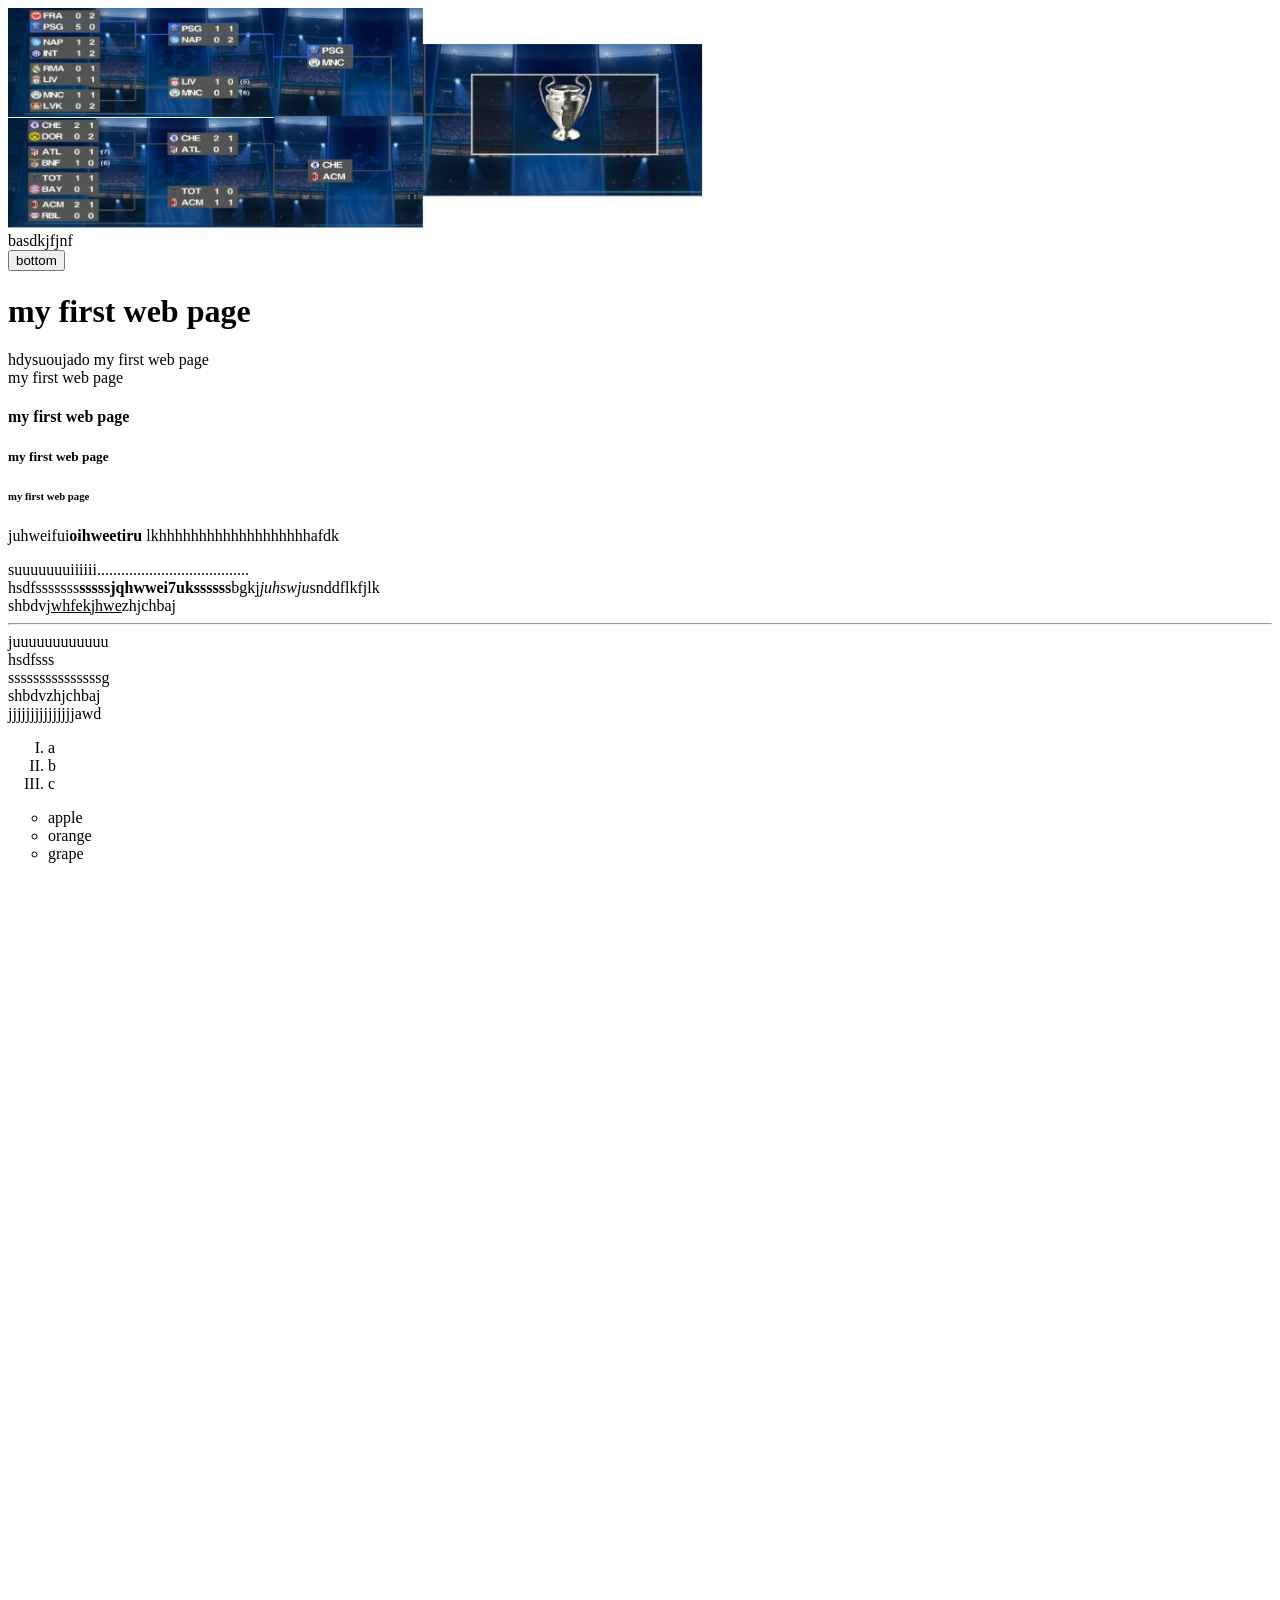
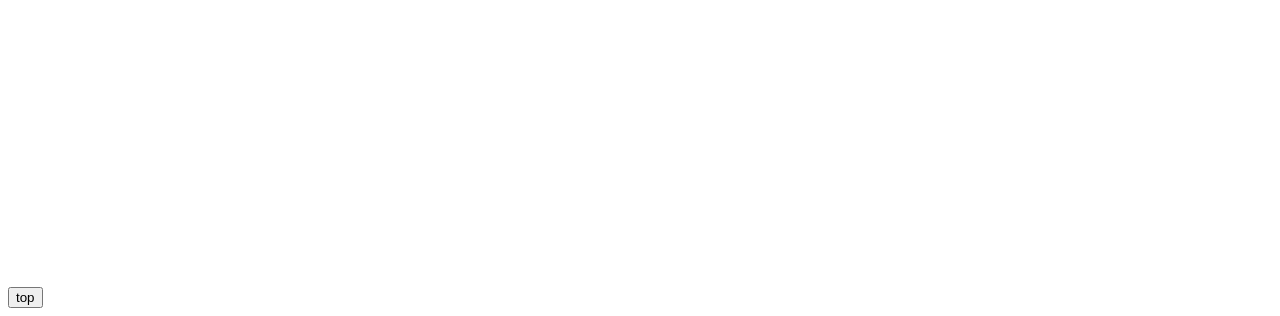
<file: index.html>
<!DOCTYPE html>
    <title>
        my first web page
    </title>
<body>
    <div><a name="top" href="test.html#top"><img src="images/ucl.png" width="55%" height="55%" /></a></div>
    basdkjfjnf 
    <div><a name="top" href="index.html#bottom" target="_blank"><button>bottom</button></a></div> 
    <h1>my first web page</h1>
    <span>hdysuoujado</span>
    <span>my first web page</span>
    <div>my first web page</div>
    <h4>my first web page</h4>
    <h5>my first web page</h5>
    <h6>my first web page</h6>

    <p>juhweifui<strong>oihweetiru</strong> lkhhhhhhhhhhhhhhhhhhhafdk</p>
    <div>suuuuuuuiiiiii......................................<div>hsdfsssssss<b>sssssjqhwwei7ukssssss</b>bgkj<i>juhswju</i>snddflkfjlk</div>shbdv<u>jwhfekjhwe</u>zhjchbaj</div>
    <hr />
    <div>juuuuuuuuuuuu<div>hsdfsss<br />sssssssssssssssg</div>shbdvzhjchbaj</div>
    <span>jjjjjjjjjjjjjjjawd</span>
    <ol type="I">
        <li>a</li>
        <li>b</li>
        <li>c</li>
           
    </ol>
    <ul type="circle">
        <li>apple</li>
        <li>orange</li>
        <li>grape</li>
    </ul>
    <br /><br /><br /><br /><br /><br /><br /><br /><br /><br /><br /><br /><br /><br /><br /><br /><br /><br /><br /><br />
    <br /><br /><br /><br /><br /><br /><br /><br /><br /><br /><br />
    <br /><br /><br /><br /><br /><br /><br /><br /><br /><br />
    <br /><br /><br /><br /><br /><br /><br /><br /><br />
    <br /><br /><br /><br /><br /><br />
    <div><a name="bottom" href="ucl.com" target="_blank"><button>top</button></a></div>
</body>    
</html>
</file>
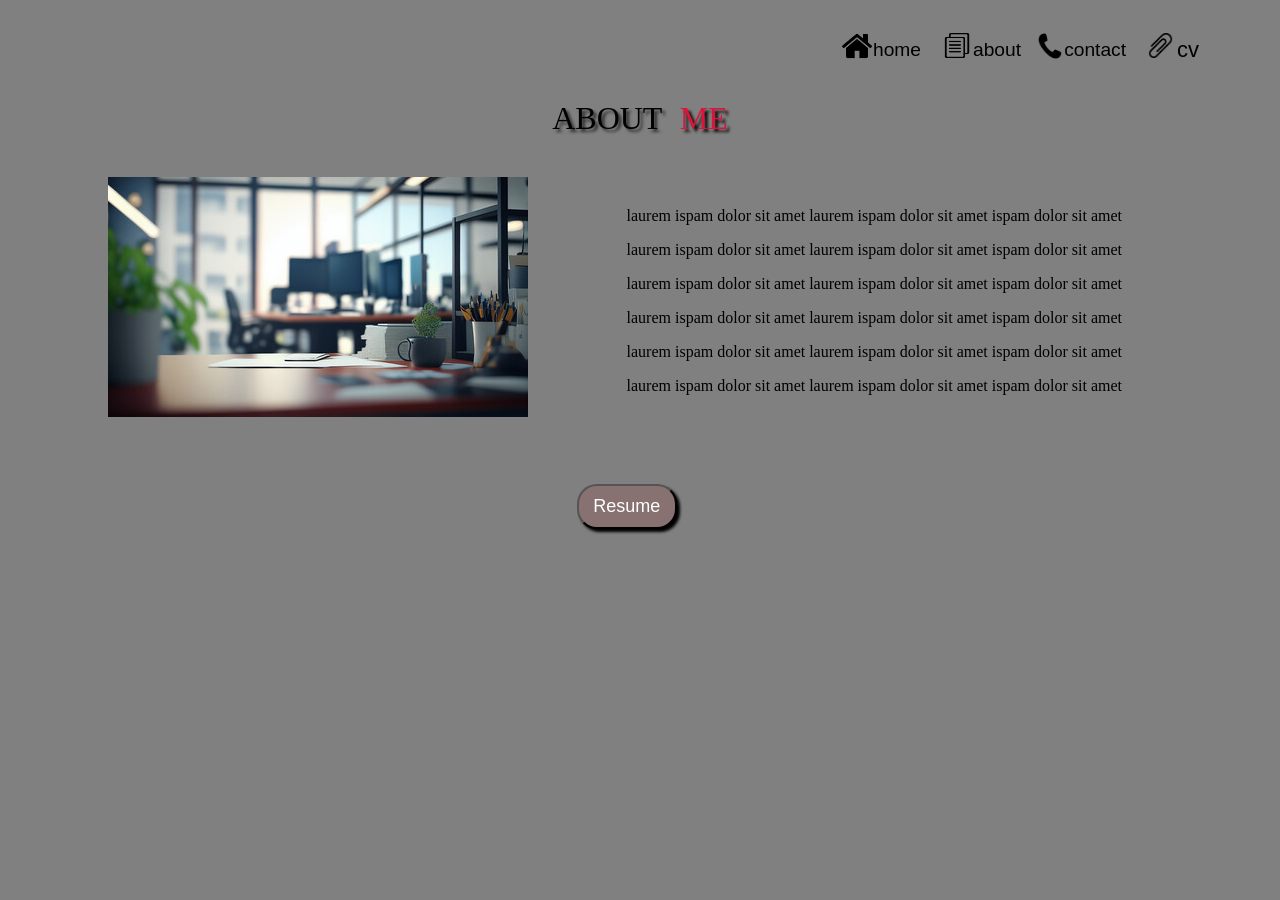
<file: abouts.html>
<!DOCTYPE html>
    <html>
        
        <link rel="stylesheet" href="css/abouts.css"/>
        <meta name="viewport" content="width=device-width, initial-scale=1">
        <body>
            <h1 id="h1" class="container">ABOUT <span id="sp1">ME</span></h1>
            <div id="div1"><img src="css/image/office.jpg"/></div>
            <div id="p1"><p>laurem ispam dolor sit amet laurem ispam dolor sit amet ispam dolor sit amet</p>
            <p>laurem ispam dolor sit amet laurem ispam dolor sit amet ispam dolor sit amet</p> 
            <p>laurem ispam dolor sit amet laurem ispam dolor sit amet ispam dolor sit amet</p> 
            <p>laurem ispam dolor sit amet laurem ispam dolor sit amet ispam dolor sit amet</p> 
            <p>laurem ispam dolor sit amet laurem ispam dolor sit amet ispam dolor sit amet</p>
            <p>laurem ispam dolor sit amet laurem ispam dolor sit amet ispam dolor sit amet</p></div>             
            <div><a href="hm.html"><img id="img1"src="css/image/home1.png" width="30px" height="30px"/></a></div>
            <div><a href="hm.html"><p id="pp">home</p></a></div>   
            <div><a href="abouts.html"><img id="img2"src="css/image/about1.png" width="30px" height="25px"/></a></div>
            <div><a href="abouts.html"><p id="pq">about</p></a></div>
            <div><a href="contact.html"><img id="img3"src="css/image/contact1.png" width="40px" height="40px"/></a></div>
            <div><a href="contact.html"><p id="pr">contact</p></a></div>
            <div><a href="res.html"><img id="img4"src="css/image/cv1.png" width="25px" height="25px"/></a></div>
            <div><a href="res.html"><p id="ps">cv</p></a></div>
            <div><button id="bt1"><a href="res.html">Resume</button></a></div>    
        </body>
    </html>
</file>
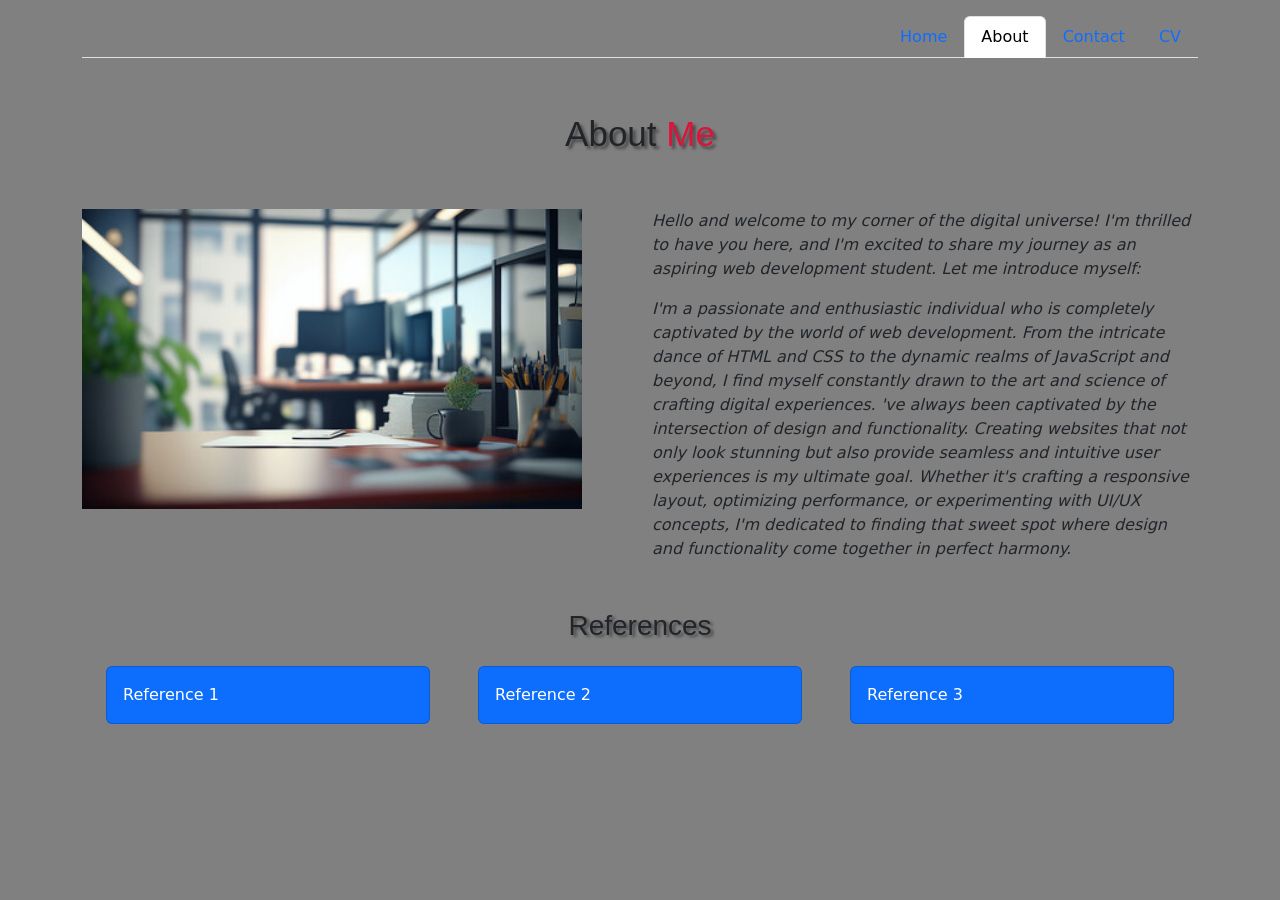
<file: abt.html>
<!DOCTYPE html>
<html>

<head>
    <meta name="viewport" content="width=device-width, initial-scale=1">
    <link rel="stylesheet" href="https://cdnjs.cloudflare.com/ajax/libs/font-awesome/6.4.2/css/all.min.css">
    <link href="https://cdn.jsdelivr.net/npm/bootstrap@5.3.1/dist/css/bootstrap.min.css" rel="stylesheet">
    <link rel="stylesheet" href="css/abt.css" />
</head>

<body>
    <div class="container mt-3">

        <ul class="nav nav-tabs justify-content-end" role="tablist">
            <li class="nav-item">
                <a class="nav-link " data-bs-toggle="" href="hm.html">Home</a>
            </li>
            <li class="nav-item ">
                <a class="nav-link active data-bs-toggle="" href="abt.html">About</a>
            </li>
            <li class="nav-item">
                <a class="nav-link" data-bs-toggle="" href="cnt.html">Contact</a>
            </li>
            <li class="nav-item ">
                <a class="nav-link" data-bs-toggle="" href="res.html">CV</a>
            </li>
        </ul>
        <div id="id1" class="container">
            <p>About <span id="hh">Me</span></p>
        </div>
        <div class="contain mt-5 ml-5">
            <div class="row">
                <div class="col"><img class="image-fluid" src="css/image/office.jpg" width="500px" height="300px" /></div>
                <div class="col mr-5">Hello and welcome to my corner of the digital universe! I'm thrilled to have you
                    here, and I'm excited to share my journey as an aspiring web development student. Let me introduce
                    myself:
                    <div class="mt-3">I'm a passionate and enthusiastic individual who is completely captivated by the
                        world of web development. From the intricate dance of HTML and CSS to the dynamic realms of
                        JavaScript and beyond, I find myself constantly drawn to the art and science of crafting digital
                        experiences.
                        've always been captivated by the intersection of design and functionality. Creating websites
                        that not only look stunning but also provide seamless and intuitive user experiences is my
                        ultimate goal. Whether it's crafting a responsive layout, optimizing performance, or
                        experimenting with UI/UX concepts, I'm dedicated to finding that sweet spot where design and
                        functionality come together in perfect harmony.
                    </div>
                </div>
            </div>
        </div>
        <div class="container mb-5 mt-5">
            <h3>References</h3>
            <div class="row">
                <div class="col">
                    <div class="container mt-3">
                        <div class="card bg-primary text-white">
                            <div class="card-body">Reference 1</div>
                        </div>
                    </div>
                </div>
                <div class="col">
                    <div class="container mt-3">
                        <div class="card bg-primary text-white">
                            <div class="card-body">Reference 2</div>
                        </div>
                    </div>
                </div>
                <div class="col">
                    <div class="container mt-3">

                        <div class="card bg-primary text-white">
                            <div class="card-body">Reference 3</div>
                        </div>
                    </div>
                </div>
            </div>
        </div>
        <script src="https://cdn.jsdelivr.net/npm/bootstrap@5.3.1/dist/js/bootstrap.bundle.min.js"></script>
</body>

</html>
</file>
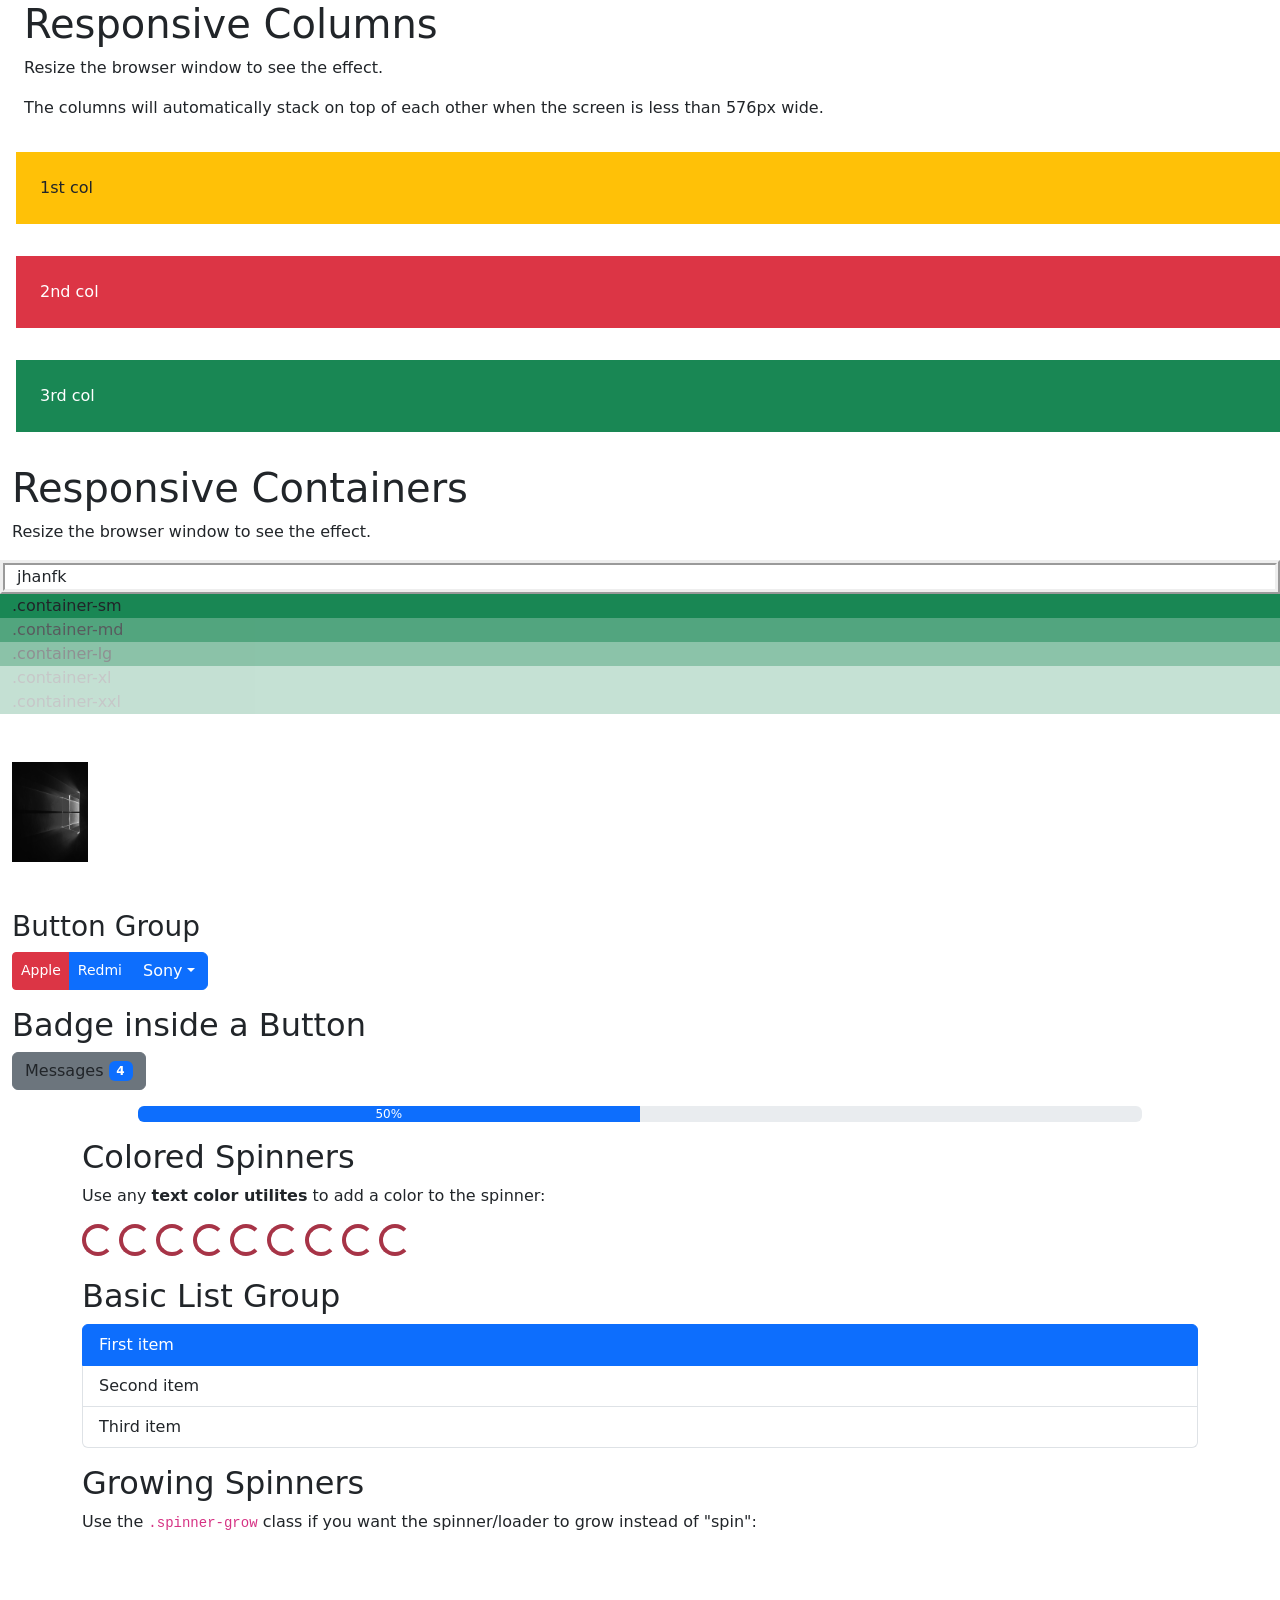
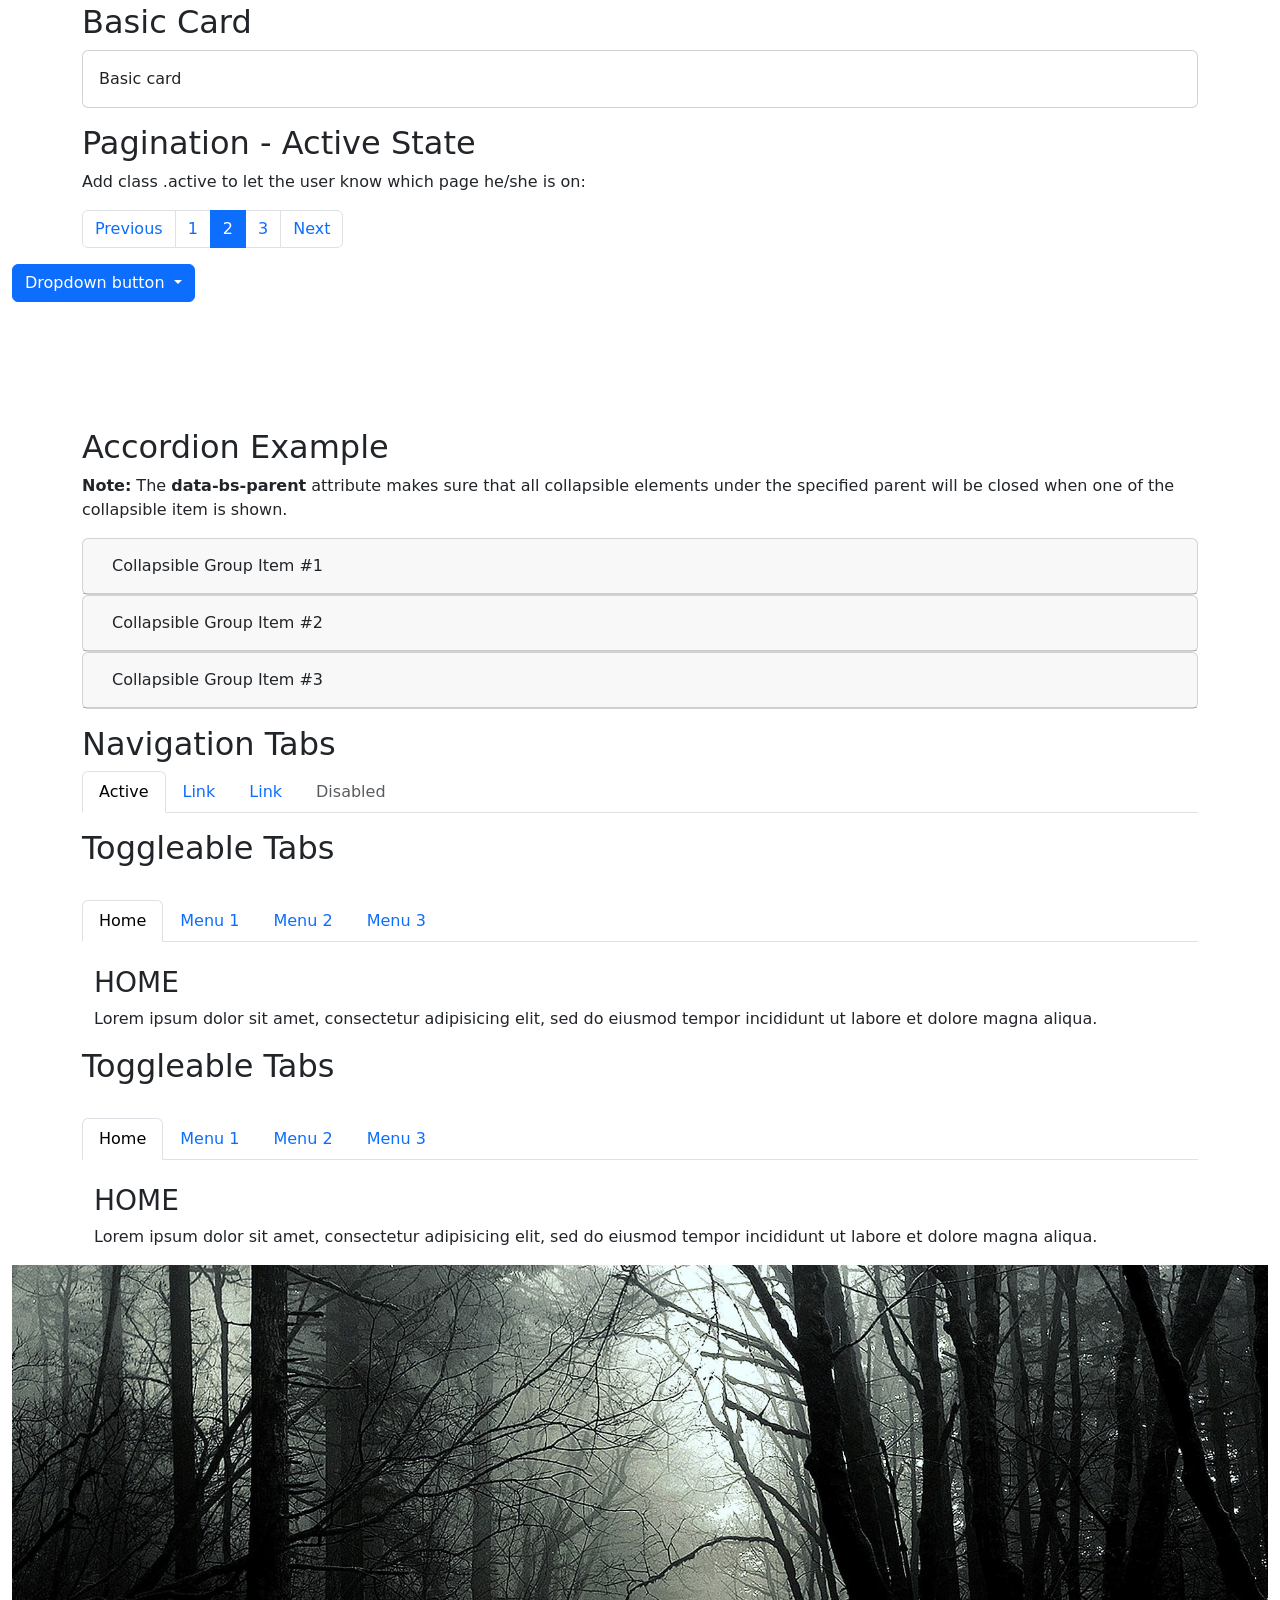
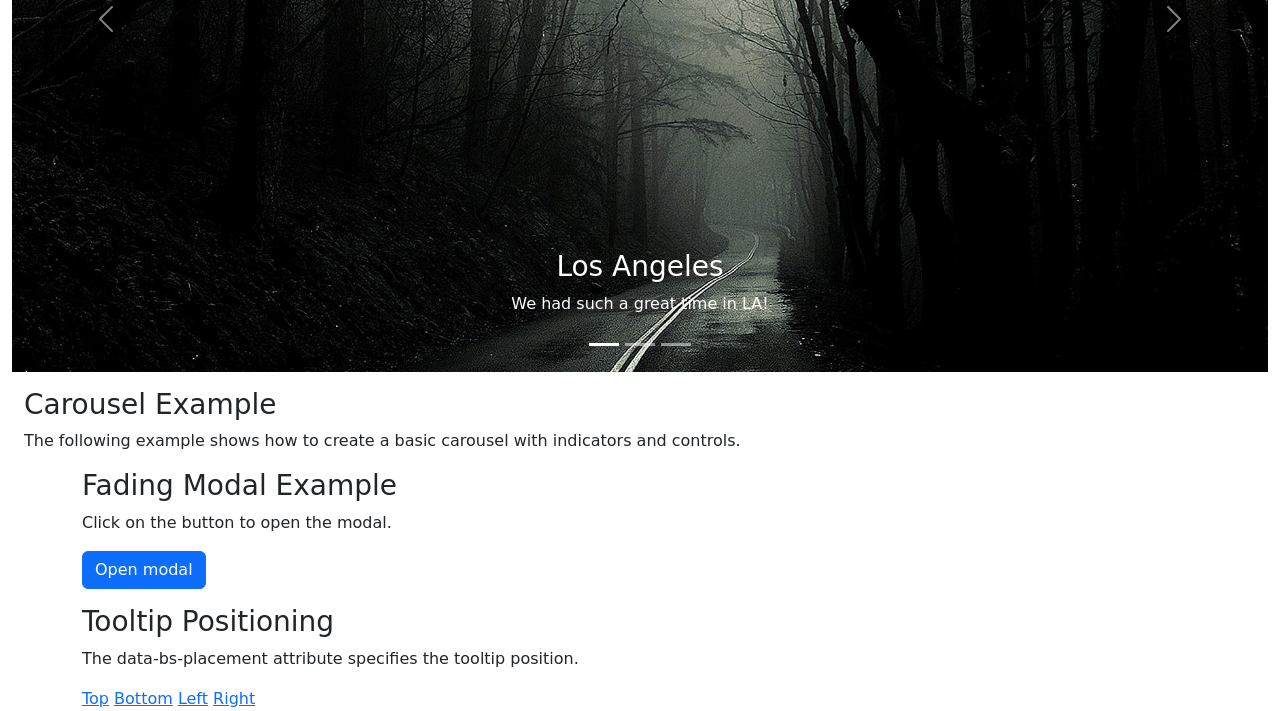
<file: bs.html>
<!DOCTYPE html>
<html>

<head>
  <title>Bootstrap Example</title>
  <meta name="viewport" content="width=device-width, initial-scale=1">
  <link rel="stylesheet" href="css/bs.css" />
  <link href="https://cdn.jsdelivr.net/npm/bootstrap@5.3.1/dist/css/bootstrap.min.css" rel="stylesheet">
  

</head>

<body>

  <div class="container-fluid mt-6">
    <h1 class="container-fluid">Responsive Columns</h1>
    <p class="container-fluid">Resize the browser window to see the effect.</p>
    <p class="container-fluid">The columns will automatically stack on top of each other when the screen is less than
      576px wide.</p>
    <div class="row">
      <div class="col-xs-3 m-3 p-4 bg-warning text-dark">1st col</div>
      <div class="col-xs-3  m-3 p-4 bg-danger text-white">2nd col</div>
      <div class="col-xs-3  m-3 p-4 bg-success text-white">3rd col</div>
      <div class="container pt-3">
        <h1>Responsive Containers</h1>
        <p>Resize the browser window to see the effect.</p>
      </div>
      <div class=container style="border: ridge; border-width: 5px;"><span>jhanfk</span></div>

      <div class="opacity-100 bg-success">.container-sm</div>
      <div class=" opacity-75 bg-success">.container-md</div>
      <div class=" opacity-50 bg-success">.container-lg</div>
      <div class=" opacity-25 bg-success">.container-xl</div>
      <div class=" opacity-25 bg-success">.container-xxl</div>
      <img id="id1" class="img-responsive mt-5" src="css/image/bb.jpg">
      <div class="container mt-5">
        <h3>Button Group</h3>
        <div class="btn-group btn-group-sm" id="d1">
          <button type="button" class="btn btn-danger">Apple</button>
          <button type="button" class="btn btn-primary">Redmi</button>
          <div class="btn-group">
            <button type="button" class="btn btn-primary dropdown-toggle " data-bs-toggle="dropdown">Sony</button>
            <ul class="dropdown-menu">
              <li><a class="dropdown-item" href="#">Tablet</a></li>
              <li><a class="dropdown-item" href="#">Tablet</a></li>
              <li><a class="dropdown-item" href="#">Tablet</a></li>
            </ul>
          </div>
        </div>
      </div>
      <div class="container mt-3">
        <h2>Badge inside a Button</h2>
        <button type="button" class="btn btn-secondary text-dark">
          Messages <span class="badge bg-primary text-white">4</span>
        </button>
      </div>
      <div class="container-fluid mt-3">
        <div class="progress">
          <div class="progress-bar" style="width:50%">50%</div>
        </div>
        <div class="container mt-3">
          <h2>Colored Spinners</h2>
          <p>Use any <strong>text color utilites</strong> to add a color to the spinner:</p>

          <div class="spinner-border"></div>
          <div class="spinner-border "></div>
          <div class="spinner-border "></div>
          <div class="spinner-border "></div>
          <div class="spinner-border"></div>
          <div class="spinner-border "></div>
          <div class="spinner-border"></div>
          <div class="spinner-border "></div>
          <div class="spinner-border "></div>
        </div>
        <div class="container mt-3">
          <h2>Basic List Group</h2>
          <ul class="list-group">
            <li class="list-group-item active">First item</li>
            <li class="list-group-item">Second item</li>
            <li class="list-group-item">Third item</li>
          </ul>
        </div>
        <div class="container mt-3">
          <h2>Growing Spinners</h2>
          <p>Use the <code>.spinner-grow</code> class if you want the spinner/loader to grow instead of "spin":</p>

          <div class="spinner-grow text-muted"></div>
          <div class="spinner-grow text-primary"></div>
          <div class="spinner-grow text-success"></div>
          <div class="spinner-grow text-info"></div>
          <div class="spinner-grow text-warning"></div>
          <div class="spinner-grow text-danger"></div>
          <div class="spinner-grow text-secondary"></div>
          <div class="spinner-grow text-dark"></div>
          <div class="spinner-grow text-light"></div>
        </div>
        <div class="container mt-3">
          <h2>Basic Card</h2>
          <div class="card">
            <div class="card-body">Basic card</div>
          </div>
        </div>
        <div class="container mt-3">
          <h2>Pagination - Active State</h2>
          <p>Add class .active to let the user know which page he/she is on:</p>
          <ul class="pagination">
            <li class="page-item"><a class="page-link" href="homes.html">Previous</a></li>
            <li class="page-item"><a class="page-link" href="abouts.html">1</a></li>
            <li class="page-item active"><a class="page-link" href="#">2</a></li>
            <li class="page-item"><a class="page-link" href="contact.html">3</a></li>
            <li class="page-item"><a class="page-link" href="res.html">Next</a></li>
          </ul>
        </div>
        <div class="dropdown">
          <button type="button" class="btn btn-primary dropdown-toggle" data-bs-toggle="dropdown">
            Dropdown button
          </button>
          <ul class="dropdown-menu">
            <li><a class="dropdown-item" href="homes.html">home</a></li>
            <li><a class="dropdown-item" href="abouts.html">about</a></li>
            <li><a class="dropdown-item" href="contact.html">contact</a></li>
            <li>
              <hr class="dropdown-divider">
            </li>
            <li><a class="dropdown-item" href="res.html">Another link</a></li>
          </ul>
        </div>
        <div class="container mt-3">
          <h2>Accordion Example</h2>
          <p><strong>Note:</strong> The <strong>data-bs-parent</strong> attribute makes sure that all collapsible
            elements under the specified parent will be closed when one of the collapsible item is shown.</p>
          <div id="accordion">
            <div class="card">
              <div class="card-header">
                <a class="btn" data-bs-toggle="collapse" href="#collapseOne">
                  Collapsible Group Item #1
                </a>
              </div>
              <div id="collapseOne" class="collapse" data-bs-parent="#accordion">
                <div class="card-body">
                  Lorem ipsum dolor sit amet, consectetur adipisicing elit, sed do eiusmod tempor incididunt ut labore
                  et dolore magna aliqua. Ut enim ad minim veniam, quis nostrud exercitation ullamco laboris nisi ut
                  aliquip ex ea commodo consequat.
                </div>
              </div>
            </div>
            <div class="card">
              <div class="card-header">
                <a class="collapsed btn" data-bs-toggle="collapse" href="#collapseTwo">
                  Collapsible Group Item #2
                </a>
              </div>
              <div id="collapseTwo" class="collapse" data-bs-parent="#accordion">
                <div class="card-body">
                  Lorem ipsum dolor sit amet, consectetur adipisicing elit, sed do eiusmod tempor incididunt ut labore
                  et dolore magna aliqua. Ut enim ad minim veniam, quis nostrud exercitation ullamco laboris nisi ut
                  aliquip ex ea commodo consequat.
                </div>
              </div>
            </div>
            <div class="card">
              <div class="card-header">
                <a class="collapsed btn" data-bs-toggle="collapse" href="#collapseThree">
                  Collapsible Group Item #3
                </a>
              </div>
              <div id="collapseThree" class="collapse" data-bs-parent="#accordion">
                <div class="card-body">
                  Lorem ipsum dolor sit amet, consectetur adipisicing elit, sed do eiusmod tempor incididunt ut labore
                  et dolore magna aliqua. Ut enim ad minim veniam, quis nostrud exercitation ullamco laboris nisi ut
                  aliquip ex ea commodo consequat.
                </div>
              </div>
            </div>
          </div>
        </div>
        <div class="container mt-3">
          <h2>Navigation Tabs</h2>
          <ul class="nav nav-tabs">
            <li class="nav-item">
              <a class="nav-link active" href="homes.html">Active</a>
            </li>
            <li class="nav-item">
              <a class="nav-link" href="ucl.html">Link</a>
            </li>
            <li class="nav-item">
              <a class="nav-link" href="abouts.html">Link</a>
            </li>
            <li class="nav-item">
              <a class="nav-link disabled" href="contact.html">Disabled</a>
            </li>
          </ul>
        </div>
        <div class="container mt-3">
          <h2>Toggleable Tabs</h2>
          <br>
          <!-- Nav tabs -->
          <ul class="nav nav-tabs" role="tablist">
            <li class="nav-item">
              <a class="nav-link active" data-bs-toggle="tab" href="#home">Home</a>
            </li>
            <li class="nav-item">
              <a class="nav-link" data-bs-toggle="tab" href="#menu1">Menu 1</a>
            </li>
            <li class="nav-item">
              <a class="nav-link" data-bs-toggle="tab" href="#menu2">Menu 2</a>
            </li>
            <li class="nav-item">
              <a class="nav-link" data-bs-toggle="tab" href="#menu3">Menu 3</a>
            </li>
          </ul>

          <div class="tab-content">
            <div id="home" class="container tab-pane active"><br>
              <h3>HOME</h3>
              <p>Lorem ipsum dolor sit amet, consectetur adipisicing elit, sed do eiusmod tempor incididunt ut labore et
                dolore magna aliqua.</p>
            </div>
            <div id="menu1" class="container tab-pane fade"><br>
              <h3>Menu 1</h3>
              <p>Ut enim ad minim veniam, quis nostrud exercitation ullamco laboris nisi ut aliquip ex ea commodo
                consequat.</p>
            </div>
            <div id="menu2" class="container tab-pane fade"><br>
              <h3>Menu 2</h3>
              <p>Sed ut perspiciatis unde omnis iste natus error sit voluptatem accusantium doloremque laudantium, totam
                rem aperiam.</p>
            </div>
          </div>
        </div>
        <div class="container mt-3">
          <h2>Toggleable Tabs</h2>
          <br>
          <!-- Nav tabs -->
          <ul class="nav nav-tabs" role="tablist">
            <li class="nav-item">
              <a class="nav-link active" data-bs-toggle="tab" href="#home">Home</a>
            </li>
            <li class="nav-item">
              <a class="nav-link" data-bs-toggle="tab" href="#menu1">Menu 1</a>
            </li>
            <li class="nav-item">
              <a class="nav-link" data-bs-toggle="tab" href="#menu2">Menu 2</a>
            </li>
            <li class="nav-item">
              <a class="nav-link" data-bs-toggle="tab" href="#menu3">Menu 3</a>
            </li>
          </ul>
          <div class="tab-content">
            <div id="home" class="container tab-pane active"><br>
              <h3>HOME</h3>
              <p>Lorem ipsum dolor sit amet, consectetur adipisicing elit, sed do eiusmod tempor incididunt ut labore et
                dolore magna aliqua.</p>
            </div>
            <div id="menu1" class="container tab-pane fade"><br>
              <h3>Menu 1</h3>
              <p>Ut enim ad minim veniam, quis nostrud exercitation ullamco laboris nisi ut aliquip ex ea commodo
                consequat.</p>
            </div>
            <div id="menu2" class="container tab-pane fade"><br>
              <h3>Menu 2</h3>
              <p>Sed ut perspiciatis unde omnis iste natus error sit voluptatem accusantium doloremque laudantium, totam
                rem aperiam.</p>
            </div>
            <div id="menu3" class="container tab-pane fade"><br>
              <h3>Menu 3</h3>
              <p>bsfjkhLSdkjHSfclkndloi</p>
            </div>
          </div>
        </div>
        <div id="demo" class="carousel slide" data-bs-ride="carousel">

          <div id="demo" class="carousel slide" data-bs-ride="carousel">

            <!-- Indicators/dots -->
            <div class="carousel-indicators">
              <button type="button" data-bs-target="#demo" data-bs-slide-to="0" class="active"></button>
              <button type="button" data-bs-target="#demo" data-bs-slide-to="1"></button>
              <button type="button" data-bs-target="#demo" data-bs-slide-to="2"></button>
            </div>
            
            <!-- The slideshow/carousel -->
            <div class="carousel-inner">
              <div class="carousel-item active">
                <img src="css/image/peakpx.jpg" alt="Los Angeles" class="d-block" style="width:100%">
                <div class="carousel-caption">
                  <h3>Los Angeles</h3>
                  <p>We had such a great time in LA!</p>
                </div>
              </div>
              <div class="carousel-item">
                <img src="css/image/ww.png" alt="Chicago" class="d-block" style="width:100%">
                <div class="carousel-caption">
                  <h3>Chicago</h3>
                  <p>Thank you, Chicago!</p>
                </div> 
              </div>
              <div class="carousel-item">
                <img src="css/image/office.jpg" alt="New York" class="d-block" style="width:100%">
                <div class="carousel-caption">
                  <h3>New York</h3>
                  <p>We love the Big Apple!</p>
                </div>  
              </div>
            </div>
            
            <!-- Left and right controls/icons -->
            <button class="carousel-control-prev" type="button" data-bs-target="#demo" data-bs-slide="prev">
              <span class="carousel-control-prev-icon"></span>
            </button>
            <button class="carousel-control-next" type="button" data-bs-target="#demo" data-bs-slide="next">
              <span class="carousel-control-next-icon"></span>
            </button>
          </div>
          
          <div class="container-fluid mt-3">
            <h3>Carousel Example</h3>
            <p>The following example shows how to create a basic carousel with indicators and controls.</p>
          </div>
          <div class="container mt-3">
            <h3>Fading Modal Example</h3>
            <p>Click on the button to open the modal.</p>
            
            <button type="button" class="btn btn-primary" data-bs-toggle="modal" data-bs-target="#myModal">
              Open modal
            </button>
          </div>
          
          <!-- The Modal -->
          <div class="modal fade" id="myModal">
            <div class="modal-dialog">
              <div class="modal-content">
          
                <!-- Modal Header -->
                <div class="modal-header">
                  <h4 class="modal-title">Modal Heading</h4>
                  <button type="button" class="btn-close" data-bs-dismiss="modal"></button>
                </div>
          
                <!-- Modal body -->
                <div class="modal-body">
                  Modal body..
                </div>
          
                <!-- Modal footer -->
                <div class="modal-footer">
                  <button type="button" class="btn btn-danger" data-bs-dismiss="modal">Close</button>
                </div>
          
              </div>
            </div>
          </div>
          <div class="container mt-3">
            <h3>Tooltip Positioning</h3>
            <p>The data-bs-placement attribute specifies the tooltip position.</p>
            <a href="#" data-bs-toggle="tooltip" data-bs-placement="top" title="oombikko!">Top</a>
            <a href="#" data-bs-toggle="tooltip" data-bs-placement="bottom" title="hi myrole!">Bottom</a>
            <a href="#" data-bs-toggle="tooltip" data-bs-placement="left" title="fek u!">Left</a>
            <a href="#" data-bs-toggle="tooltip" data-bs-placement="right" title="Hooray!">Right</a>
          </div>
          
          <script>
          var tooltipTriggerList = [].slice.call(document.querySelectorAll('[data-bs-toggle="tooltip"]'))
          var tooltipList = tooltipTriggerList.map(function (tooltipTriggerEl) {
            return new bootstrap.Tooltip(tooltipTriggerEl)
          })
          </script>
          



      </div>
      <script src="https://cdn.jsdelivr.net/npm/bootstrap@5.3.1/dist/js/bootstrap.bundle.min.js"></script>
      <script src="https://cdn.jsdelivr.net/npm/bootstrap@5.3.1/dist/js/bootstrap.bundle.min.js"></script>
      <script src="https://cdn.jsdelivr.net/npm/bootstrap@5.3.1/dist/js/bootstrap.bundle.min.js"></script>
      <script src="https://cdn.jsdelivr.net/npm/bootstrap@5.3.1/dist/js/bootstrap.bundle.min.js"></script>
</body>

</html>
</file>
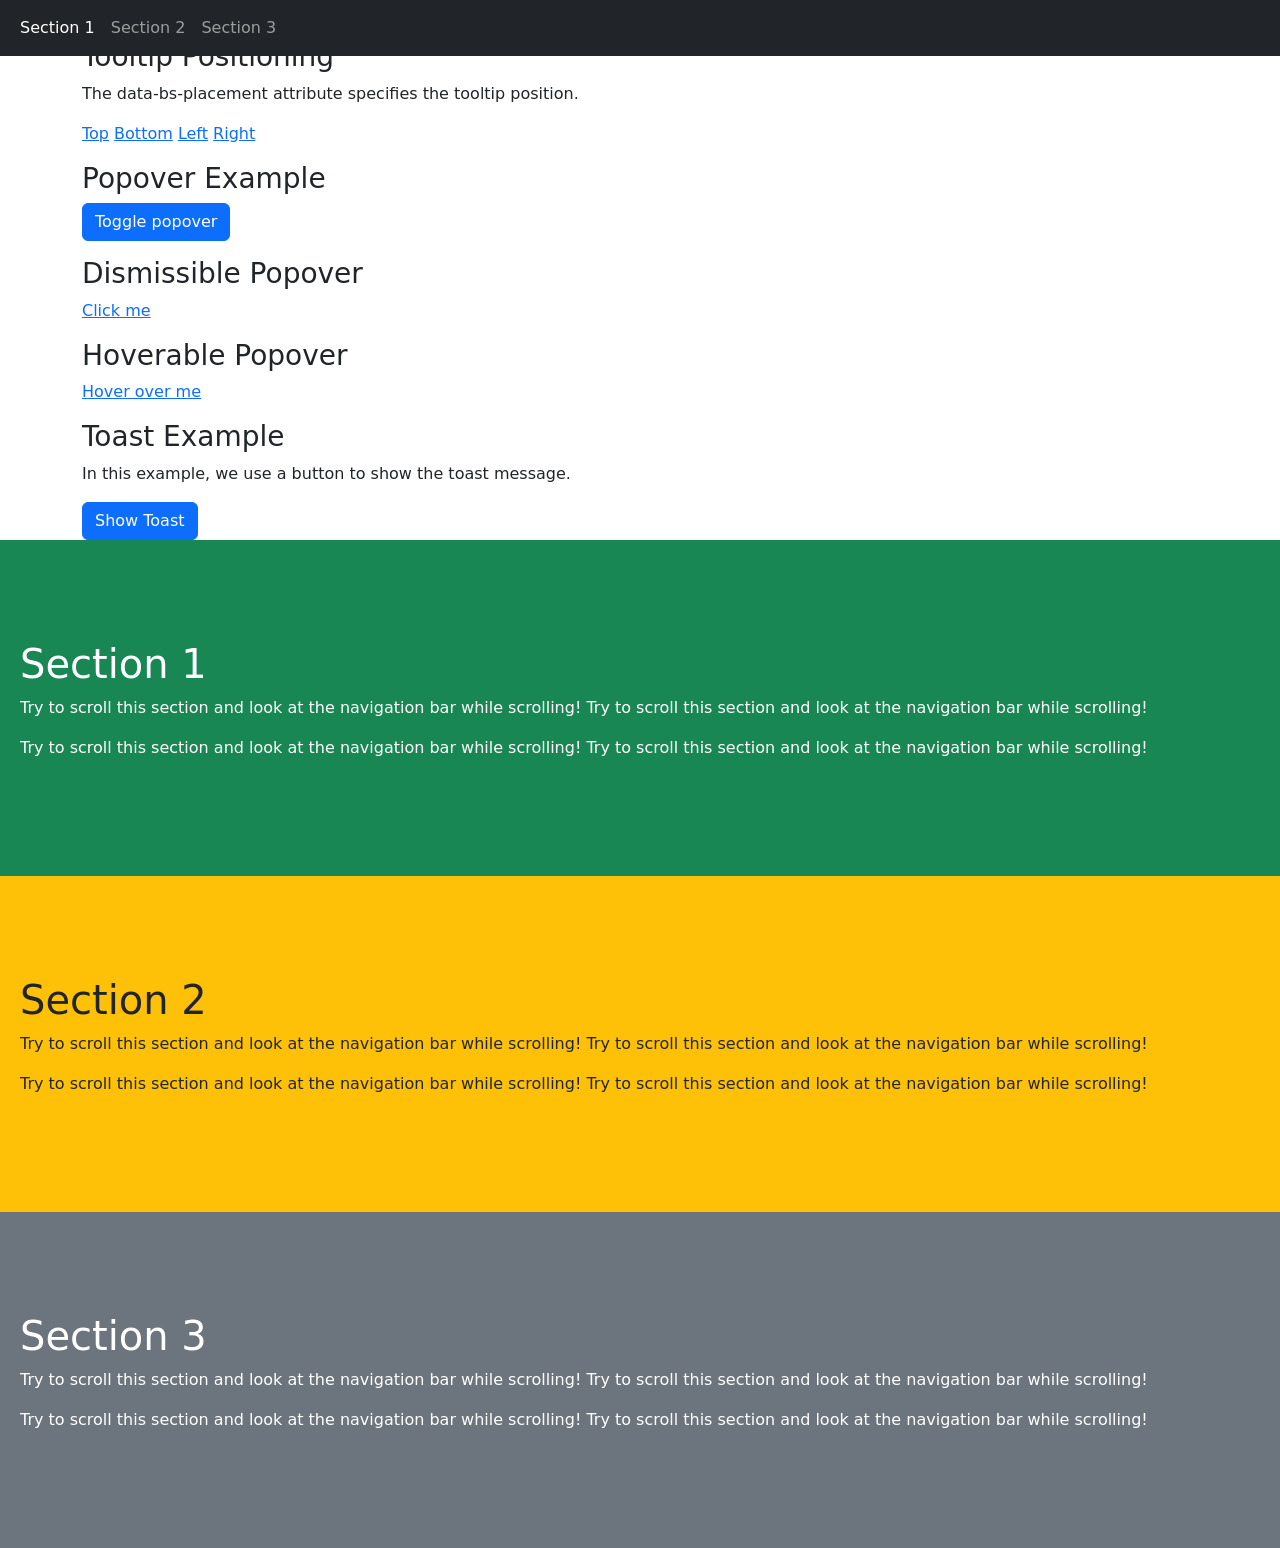
<file: bs1.html>
<!DOCTYPE html>
<html>
<head>
 
  <meta name="viewport" content="width=device-width, initial-scale=1">
  <link href="https://cdn.jsdelivr.net/npm/bootstrap@5.3.1/dist/css/bootstrap.min.css" rel="stylesheet">
  
</head>
<body>
    data-bs-spy="scroll" data-bs-target=".navbar" data-bs-offset="50">
<div class="container mt-3">
  <h3>Tooltip Positioning</h3>
  <p>The data-bs-placement attribute specifies the tooltip position.</p>
  <a href="#" data-bs-toggle="tooltip" data-bs-placement="top" title="Hello!">Top</a>
  <a href="#" data-bs-toggle="tooltip" data-bs-placement="bottom" title="hi!">Bottom</a>
  <a href="#" data-bs-toggle="tooltip" data-bs-placement="left" title="u!">Left</a>
  <a href="#" data-bs-toggle="tooltip" data-bs-placement="right" title="Hooray!">Right</a>
</div>
<script src="https://cdn.jsdelivr.net/npm/bootstrap@5.3.1/dist/js/bootstrap.bundle.min.js"></script>
<link href="https://cdn.jsdelivr.net/npm/bootstrap@5.3.1/dist/css/bootstrap.min.css" rel="stylesheet">
<script>
var tooltipTriggerList = [].slice.call(document.querySelectorAll('[data-bs-toggle="tooltip"]'))
var tooltipList = tooltipTriggerList.map(function (tooltipTriggerEl) {
  return new bootstrap.Tooltip(tooltipTriggerEl)
})
</script>
<div class="container mt-3">
    <h3>Popover Example</h3>
    
    <button type="button" class="btn btn-primary" data-bs-toggle="popover" title="Popover Header" data-bs-content="Some content inside the popover">
      Toggle popover
    </button>
  </div>
  
  <script>
  var popoverTriggerList = [].slice.call(document.querySelectorAll('[data-bs-toggle="popover"]'))
  var popoverList = popoverTriggerList.map(function (popoverTriggerEl) {
    return new bootstrap.Popover(popoverTriggerEl)
  })
  </script>
  <div class="container mt-3">
    <h3>Dismissible Popover</h3>
    
    <a href="#" title="Dismissible popover" data-bs-toggle="popover" data-bs-trigger="focus" data-bs-content="Click anywhere in the document to close this popover">Click me</a>
  </div>
  
  <script>
  var popoverTriggerList = [].slice.call(document.querySelectorAll('[data-bs-toggle="popover"]'))
  var popoverList = popoverTriggerList.map(function (popoverTriggerEl) {
    return new bootstrap.Popover(popoverTriggerEl)
  })
  </script>
<div class="container mt-3">
    <h3>Hoverable Popover</h3>
    
    <a href="#" title="Header" data-bs-toggle="popover" data-bs-trigger="hover" data-bs-content="Popover text">Hover over me</a>
  </div>
  
  <script>
  var popoverTriggerList = [].slice.call(document.querySelectorAll('[data-bs-toggle="popover"]'))
  var popoverList = popoverTriggerList.map(function (popoverTriggerEl) {
    return new bootstrap.Popover(popoverTriggerEl)
  })
  </script>
<div class="container mt-3">
    <h3>Toast Example</h3>
    <p>In this example, we use a button to show the toast message.</p>
  
    <button type="button" class="btn btn-primary" id="toastbtn">Show Toast</button>
    
    <div class="toast">
      <div class="toast-header">
        <strong class="me-auto">Toast Header</strong>
        <button type="button" class="btn-close" data-bs-dismiss="toast"></button>
      </div>
      <div class="toast-body">
        <p>Some text inside the toast body</p>
      </div>
    </div>
  </div>
  
  <script>
  document.getElementById("toastbtn").onclick = function() {
    var toastElList = [].slice.call(document.querySelectorAll('.toast'))
    var toastList = toastElList.map(function(toastEl) {
      return new bootstrap.Toast(toastEl)
    })
    toastList.forEach(toast => toast.show()) 
  }
  </script>
<body>
    <body data-bs-spy="scroll" data-bs-target=".navbar" data-bs-offset="50">

        <nav class="navbar navbar-expand-sm bg-dark navbar-dark fixed-top">
          <div class="container-fluid">
            <ul class="navbar-nav">
              <li class="nav-item">
                <a class="nav-link" href="#section1">Section 1</a>
              </li>
              <li class="nav-item">
                <a class="nav-link" href="#section2">Section 2</a>
              </li>
              <li class="nav-item">
                <a class="nav-link" href="#section3">Section 3</a>
              </li>
            </ul>
          </div>
        </nav>
        
        
        <div id="section1" class="container-fluid bg-success text-white" style="padding:100px 20px;">
          <h1>Section 1</h1>
          <p>Try to scroll this section and look at the navigation bar while scrolling! Try to scroll this section and look at the navigation bar while scrolling!</p>
          <p>Try to scroll this section and look at the navigation bar while scrolling! Try to scroll this section and look at the navigation bar while scrolling!</p>
        </div>
        
        <div id="section2" class="container-fluid bg-warning" style="padding:100px 20px;">
          <h1>Section 2</h1>
          <p>Try to scroll this section and look at the navigation bar while scrolling! Try to scroll this section and look at the navigation bar while scrolling!</p>
          <p>Try to scroll this section and look at the navigation bar while scrolling! Try to scroll this section and look at the navigation bar while scrolling!</p>
        </div>
        
        <div id="section3" class="container-fluid bg-secondary text-white" style="padding:100px 20px;">
          <h1>Section 3</h1>
          <p>Try to scroll this section and look at the navigation bar while scrolling! Try to scroll this section and look at the navigation bar while scrolling!</p>
          <p>Try to scroll this section and look at the navigation bar while scrolling! Try to scroll this section and look at the navigation bar while scrolling!</p>
        </div>
        

   
      
</body>
</html>
</file>
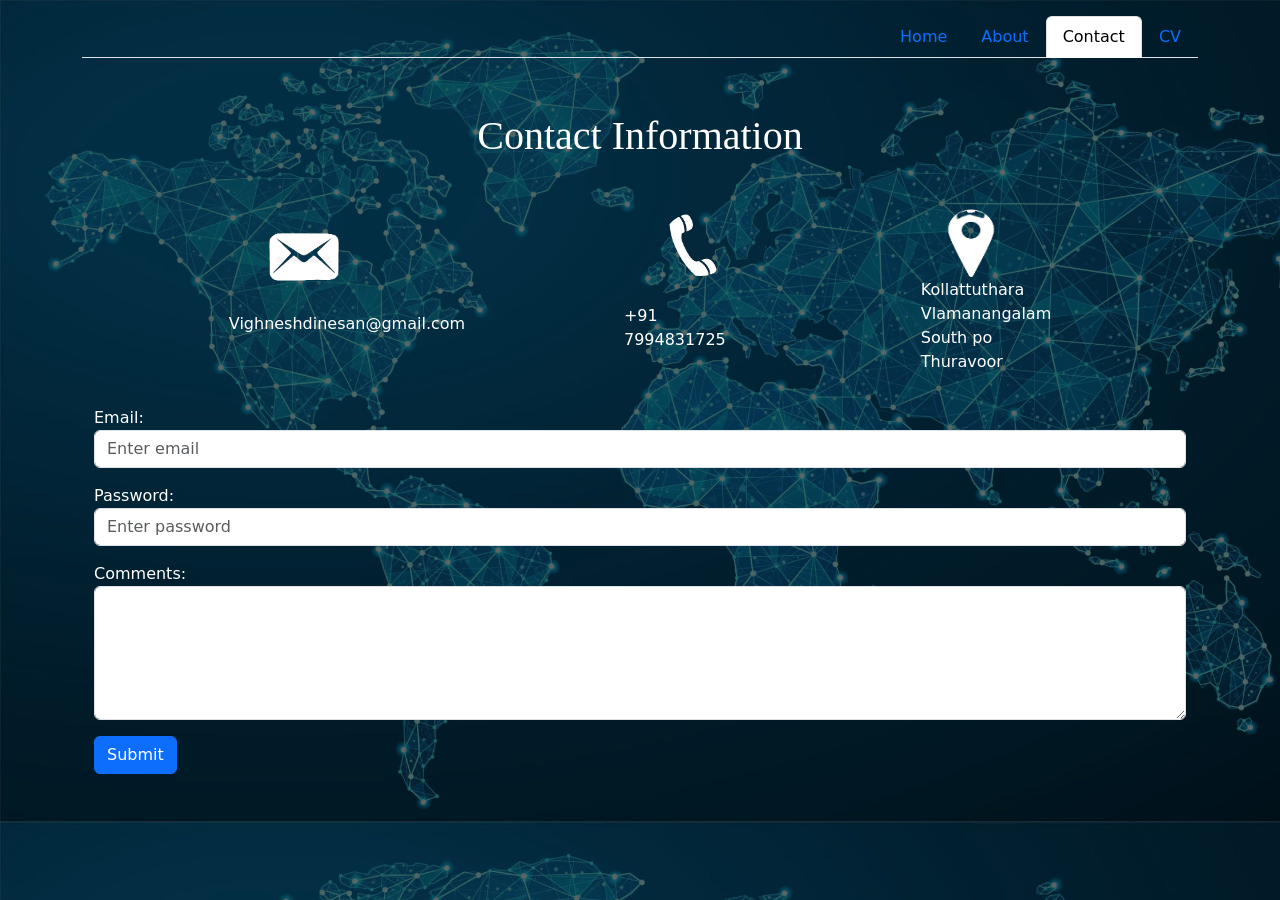
<file: cnt.html>
<!DOCTYPE html>
<html>

<head>
    <title>Bootstrap Example</title>
    <meta name="viewport" content="width=device-width, initial-scale=1">
    <link rel="stylesheet" href="css/cnt.css" />
    <link href="https://cdn.jsdelivr.net/npm/bootstrap@5.3.1/dist/css/bootstrap.min.css" rel="stylesheet">
    <link href="https://cdn.jsdelivr.net/npm/bootstrap@5.3.1/dist/css/bootstrap.min.css" rel="stylesheet">
</head>
<body>
    <div class="container mt-3">

        <ul class="nav nav-tabs justify-content-end" role="tablist">
          <li class="nav-item">
            <a class="nav-link " data-bs-toggle="" href="hm.html">Home</a>
          </li>
          <li class="nav-item">
            <a class="nav-link " data-bs-toggle="" href="abt.html">About</a>
          </li>
          <li class="nav-item">
            <a class="nav-link active data-bs-toggle="" href="cnt.html">Contact</a>
          </li>
          <li class="nav-item">
            <a class="nav-link" data-bs-toggle="" href="res.html">CV</a>
          </li>
        </ul>
    <div class="container mt-5" >
        <div><p id="ha">Contact Information</p></div>
    </div>
    <div class="container mt-3">
        <div class="row">
            <div class="col-sm"></div>
            <div class="col-sm "><img id="" src="css/image/mail.png" width="150" height="150" /><p id="v1">Vighneshdinesan@gmail.com</p></div>
            <div class="col-sm"></div>
            <div class="col-sm mt-1 ml-9"><img id="" src="css/image/contact.png" width="138" height="128"/><p id="v2">+91 7994831725</p></div>
            <div class="col-sm"></div>
            <div class="col-sm mt-3"><img id="" src="css/image/location.png" width="100" height="90"/><p id="v3">Kollattuthara Vlamanangalam South po Thuravoor</p></div>
            <div class="col-sm"></div>
          </div>
    </div>
    <div class="container mt-3">
        <form action="/action_page.php">
          <div class="mb-3 mt-3">
            <label  id="email" for="email">Email:</label>
            <input type="email" class="form-control" id="email" placeholder="Enter email" name="email">
          </div>
          <div class="mb-3">
            <label id="email" for="pwd">Password:</label>
            <input type="password" class="form-control" id="pwd" placeholder="Enter password" name="pswd">
          </div>
          <div class="mb-3 mt-3">
            <label id="email" for="comment">Comments:</label>
            <textarea class="form-control" rows="5" id="comment" name="text"></textarea>
          </div>
          <button type="submit" class="btn btn-primary mb-5">Submit</button>
        </form>
      </div>
        </form>
      </div>
      
    

    <script src="https://cdn.jsdelivr.net/npm/bootstrap@5.3.1/dist/js/bootstrap.bundle.min.js"></script>
</body>

</html>
</file>
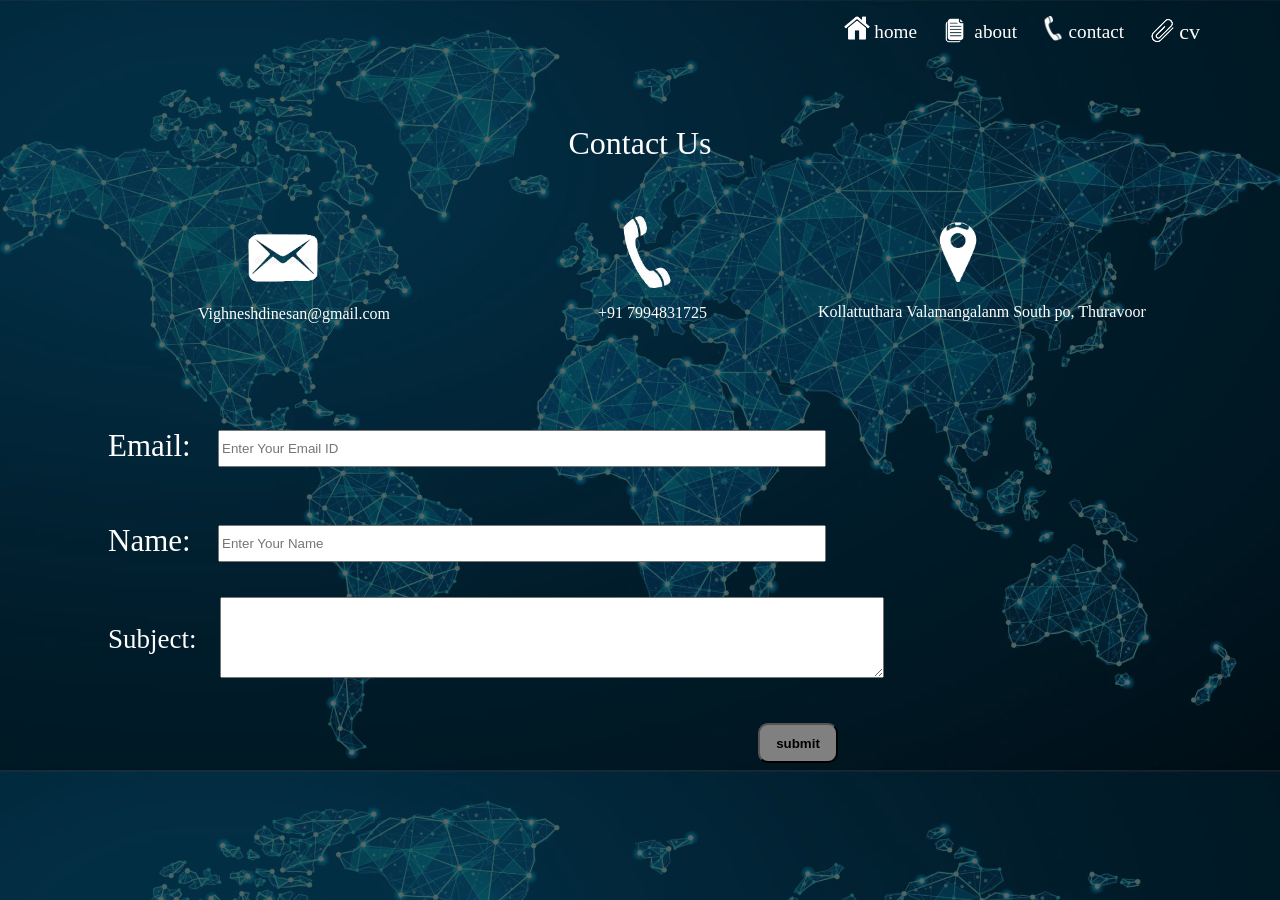
<file: contact.html>
<!DOCTYPE html>
    <html>
        <link rel="stylesheet" href="css/contact.css"/>
        <meta name="viewport" content="width=device-width, initial-scale=1">
        <body>
            <h1>Contact Us</h1>
            <div id="div1"><img src="css/image/mail.png" width=150px heigth=150px/></div>
            <span id="div2"><p id="p1">Vighneshdinesan@gmail.com</p></span>
            <div id="div3"><img src="css/image/contact.png" width=138px heigth=60px/></div>
            <span id="div4"><p id="p2">+91 7994831725</p></span>
            <div id="div5"><img src="css/image/location.png" width=80px heigth=120px/></div>
            <span id="div6"><p id="p3">Kollattuthara Valamangalanm South po, Thuravoor</p></span>
            <div id="div7"><p>Email:</p></div>
            <div class="div1"><input id="i1" type="text"  placeholder="Enter Your Email ID"/></div>
            <div id="div8"><p>Name:</p></div>
            <div class="div2"><input id="i2" type="text"  placeholder="Enter Your Name"/></div>
            <div id="div9"><p>Subject:</p></div>
            <div class="div3"><textarea id="ta1" rows="5" cols="80"></textarea></div>
            <div class="div4"><input id="b2" type="button" value="submit"/></div>
            <div><a href="homes.html"><img id="img1"src="css/image/home.png" width="30px" height="30px"/></a></div>
            <div><a href="homes.html"><p id="pp">home</p></a></div>   
            <div><a href="abouts.html"><img id="img2"src="css/image/about.png" width="35px" height="35px"/></a></div>
            <div><a href="abouts.html"><p id="pq">about</p></a></div>
            <div><a href="contact.html"><img id="img3"src="css/image/contact.png" width="50px" height="50px"/></a></div>
            <div><a href="contact.html"><p id="pr">contact</p></a></div>
            <div><a href="res.html"><img id="img4"src="css/image/cv.png" width="59px" height="59px"/></a></div>
            <div><a href="res.html"><p id="ps">cv</p></a></div>
        
        </body>
    </html>
</file>
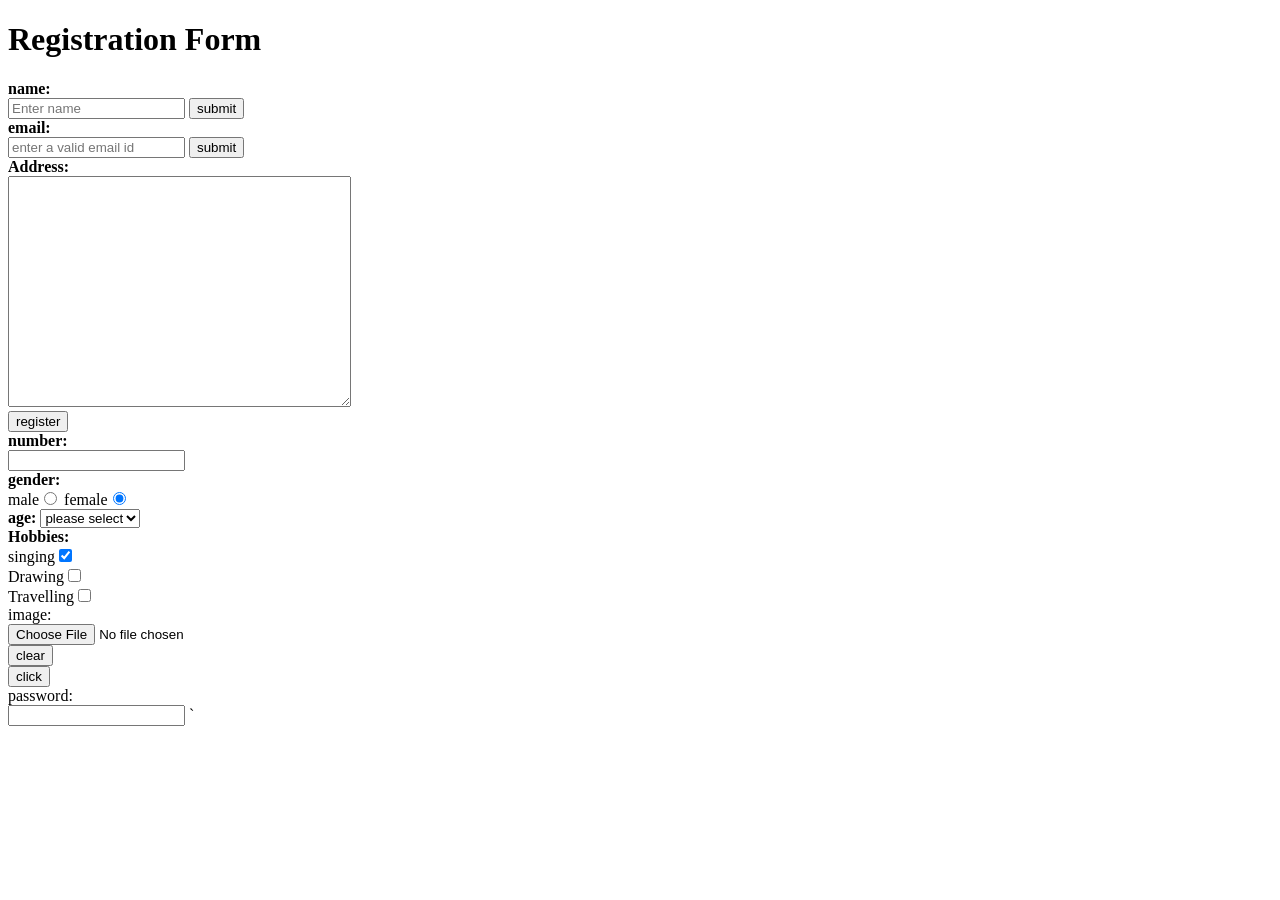
<file: form.html>
<!DOCTYPE html>
    <html>
        <body>
            <h1>Registration Form</h1>
            <form id="Registration" name="Registration" action="test.html" method="get" enctype="multipart/form-data" >
                <div><b>name:</b></div>
                <span><input type="text" placeholder="Enter name"/></span>    
                <span><input type="button" value="submit" id="fullname" name="fullname" value="Address"/></span>    

                <div><b>email:</b></div>
                <span><input type="text" id="email" name="email" placeholder="enter a valid email id"/></span>    
                <span><input type="button" value="submit" /></span> 
                
                <div><b>Address:</b></div>
                <span><textarea rows="15" cols="40" id="Address" name="Address" value="Address"> </textarea> </span>    
                <div><input type="submit" value="register" /></div>
                <div><b>number:</b></div>
                <span><input type="number"> </span>    
                
                <div><b>gender:</b></div>    
                <span>male<input type="radio" id="gender" name="gender" value="gender"/></span>
                <span>female<input type="radio" id="gender" name="gender" value="gender" checked/></span>
                <div><b>age:</b>
                <span><select id="age" name="age" value="age">
                    <option selected>please select </option>
                    <option value="less than 10">1-10</option>
                    <option >11-25</option>
                    <option>26-40</option>
                    <option>40+</option>
                </select></span></div>
                <div><b>Hobbies:</b><div>
                </div><span>singing<input type="checkbox" id="checkbox" name="checkbox" value="singing" checked/></span></div>
                <div><span>Drawing<input type="checkbox" id="checkbox" name="checkbox" value="Drawing"/></span></div>  
                <div><span>Travelling<input type="checkbox" id="checkbox" name="checkbox" value="Travelling"/></span></div>  
                <div>image:</div>
                <div><input type="file" id="image" name="image" /></div>
                <div><input type="hidden" id="hidden" name="hidden" value="nbasfd"/></div>
               <div><input type="reset" value="clear"/></div> 
               <div><button type="button">click</button></div><!--form submits-->  
                
                <div>password:</div>
                <span><input type="password"/></span>
`   
                 
               
            </form>
        
        </body>
    </html>
</file>
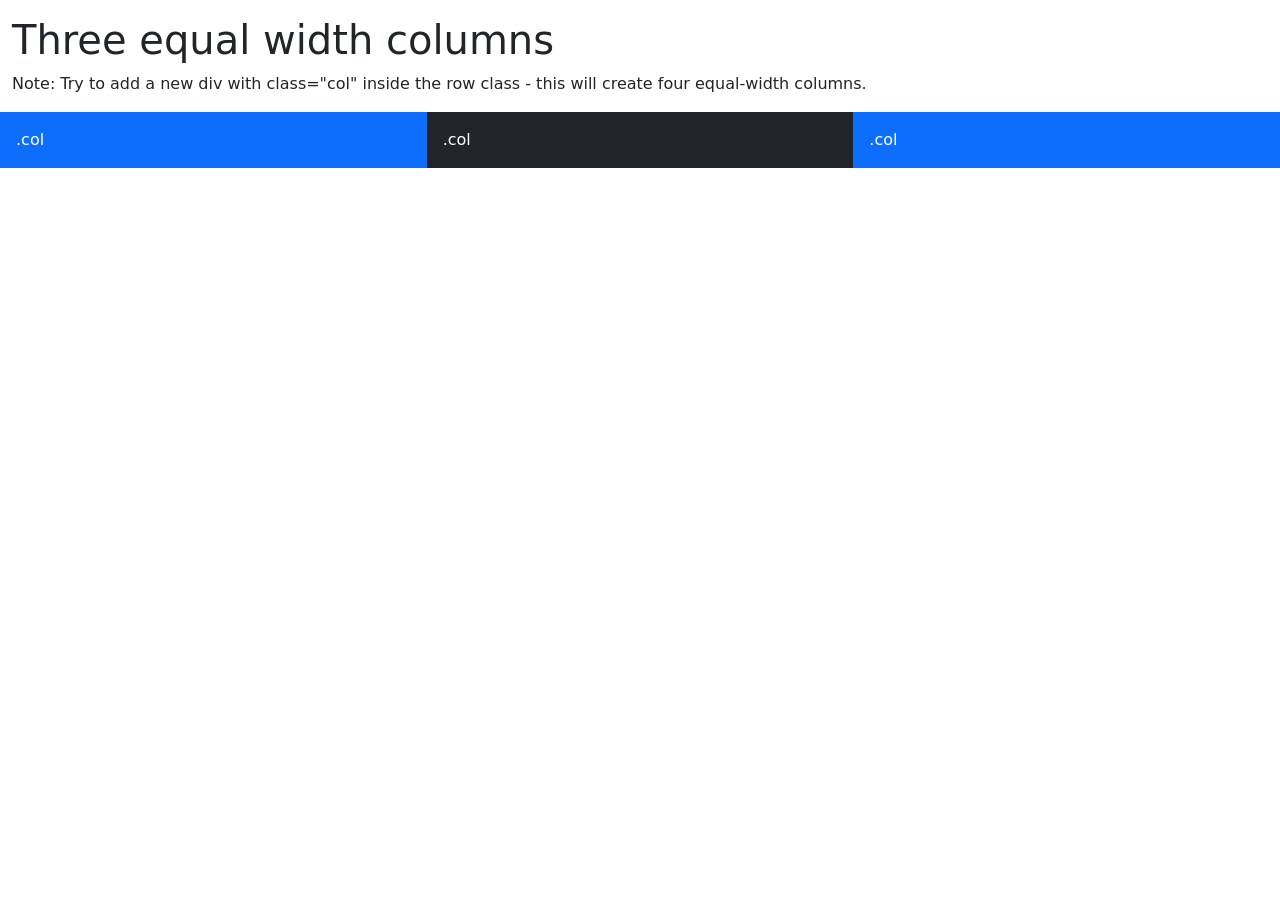
<file: ga.html>
<!DOCTYPE html>
<html lang="en">
<head>
  <title>Bootstrap Example</title>
  <meta name="viewport" content="width=device-width, initial-scale=1">
  <link href="https://cdn.jsdelivr.net/npm/bootstrap@5.3.1/dist/css/bootstrap.min.css" rel="stylesheet">
  
</head>
<body>
  
<div class="container-fluid mt-3">
  <h1>Three equal width columns</h1>
  <p>Note: Try to add a new div with class="col" inside the row class - this will create four equal-width columns.</p>
  <div class="row">
    <div class="col p-3 bg-primary text-white">.col</div>
    <div class="col p-3 bg-dark text-white">.col</div>
    <div class="col p-3 bg-primary text-white">.col</div>
  </div>
</div>
<script src="https://cdn.jsdelivr.net/npm/bootstrap@5.3.1/dist/js/bootstrap.bundle.min.js"></script>
</body>
</html>
</file>
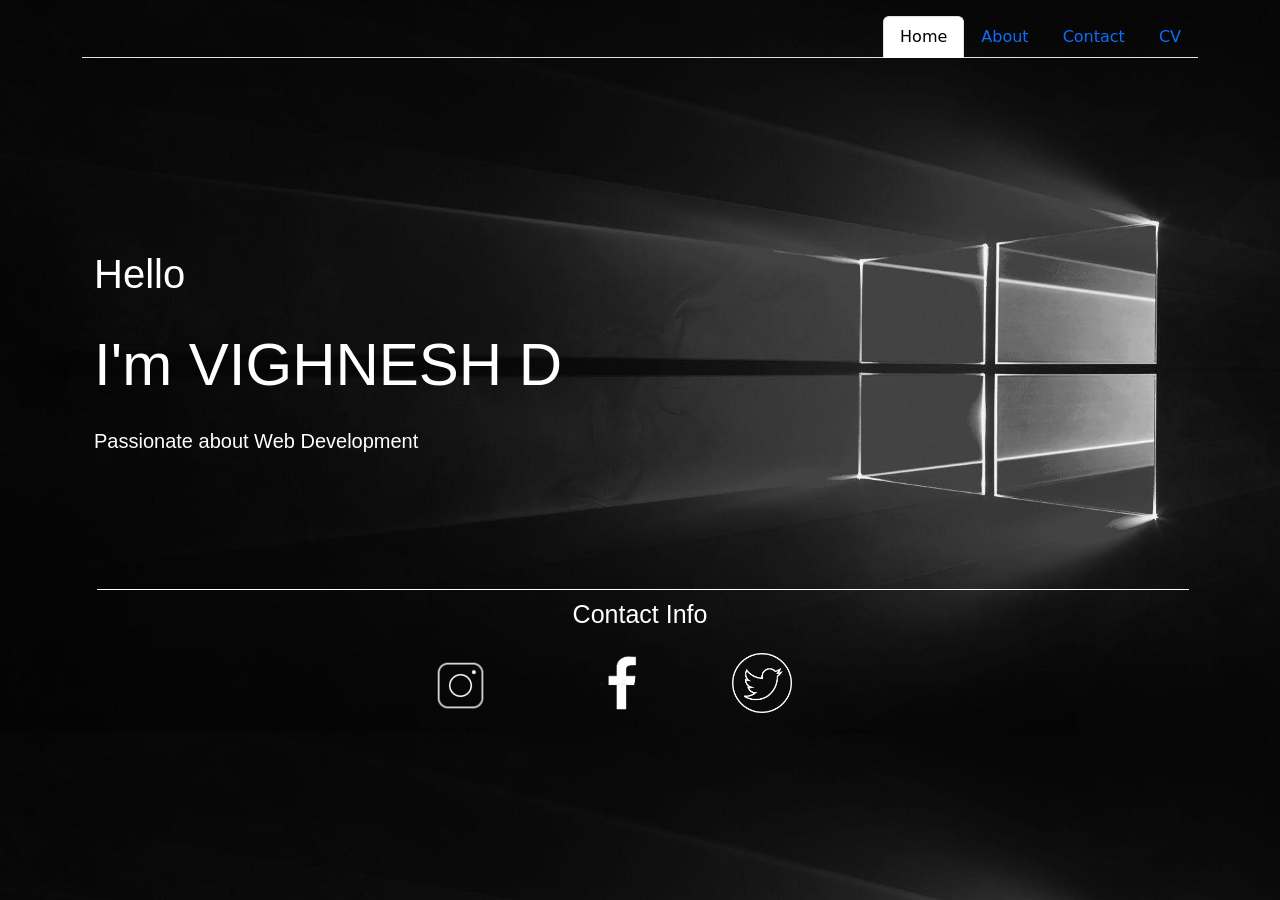
<file: hm.html>
<!DOCTYPE html>
<html>

<head>
  <title>Bootstrap Example</title>
  <meta name="viewport" content="width=device-width, initial-scale=1">
  <link rel="stylesheet" href="css/hm.css" />
  
  <link href="https://cdn.jsdelivr.net/npm/bootstrap@5.3.1/dist/css/bootstrap.min.css" rel="stylesheet">
</head>

<body>
  <div class="container mt-3">

    <ul class="nav nav-tabs justify-content-end" role="tablist">
      <li class="nav-item">
        <a class="nav-link active" data-bs-toggle="" href="hm.html">Home</a>
      </li>
      <li class="nav-item">
        <a class="nav-link" data-bs-toggle="" href="abt.html">About</a>
      </li>
      <li class="nav-item">
        <a class="nav-link" data-bs-toggle="" href="cnt.html">Contact</a>
      </li>
      <li class="nav-item">
        <a class="nav-link" data-bs-toggle="" href="res.html">CV</a>
      </li>
    </ul>
    <div class="container mt-5">
      <p id="p1">Hello<span></span></p>
      <p id="h1" class="mt-1">I'm VIGHNESH D<span></span></p>
      <p id="pq" class="mt-1">Passionate about Web Development</p>
    </div>
    <div class="container mt-5">
      <p id="p">Contact Info</p>
    </div>
    <div class="container-fluid">
      <div id="hr1"></div>
    </div>
    <div class="container mt-5">
      <div class="row">
        <div class="col-sm"></div>
        <div class="col-sm"></div>
        <div class="col-sm"><a href="https://www.instagram.com/_vigh__"><img id="vig" src="css/image/ig.png" width="95" height="95" /></a></div>
        <div class="col-sm"><a href="#"><img id="vig" src="css/image/fb.png" width="90" height="90" /></a></div>
        <div class="col-sm"><a href="#"><img id="xx" src="css/image/tw.png" width="60" height="60" /></a></div>
        <div class="col-sm"></div>
        <div class="col-sm"></div>
      </div>
    </div>
    <script src="https://cdn.jsdelivr.net/npm/bootstrap@5.3.1/dist/js/bootstrap.bundle.min.js"></script>

</body>

</html>
</file>
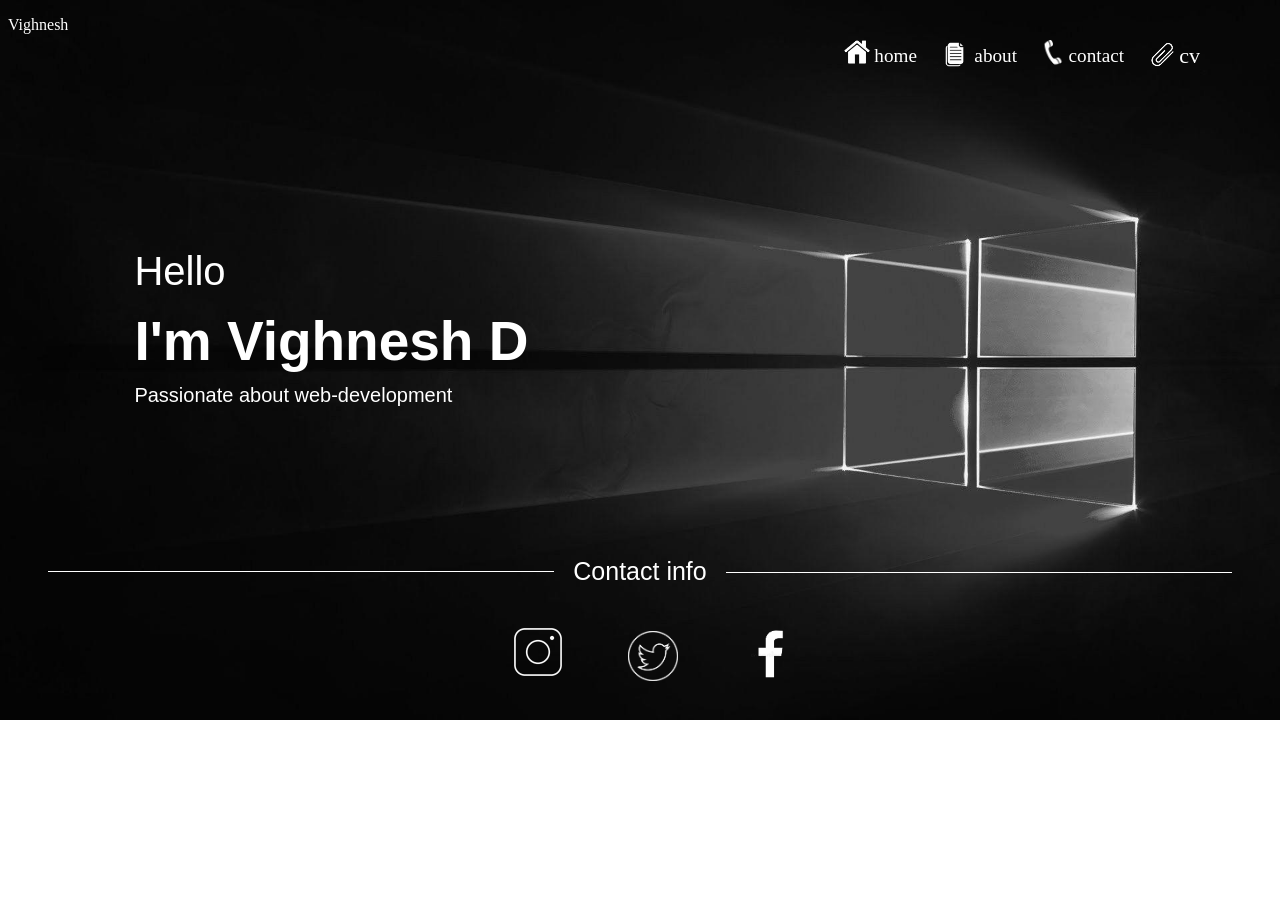
<file: homes.html>
<!DOCTYPE html>
    <html>
        <link rel="stylesheet" href="css/homes.css"/>
        <meta name="viewport" content="width=device-width, initial-scale=1">
        <body>
            <p id="p3">Vighnesh</p>
            <p id="p1">Hello<span></span></p>
            <h1 id="h1">I'm Vighnesh D<span></span></h1>
            <P id="p2">Passionate about web-development<span></span></P>
            <div><a href="homes.html"><img id="img1"src="css/image/home.png" width="30px" height="30px"/></a></div>
            <div><a href="homes.html"><p id="pp">home</p></a></div>   
            <div><a href="abouts.html"><img id="img2"src="css/image/about.png" width="35px" height="35px"/></a></div>
            <div><a href="abouts.html"><p id="pq">about</p></a></div>
            <div><a href="contact.html"><img id="img3"src="css/image/contact.png" width="50px" height="50px"/></a></div>
            <div><a href="contact.html"><p id="pr">contact</p></a></div>
            <div><a href="res.html"><img id="img4"src="css/image/cv.png" width="59px" height="59px"/></a></div>
            <div><a href="res.html"><p id="ps">cv</p></a></div>
            <div id="hr"></div>
            <p id="c1">Contact info</p>
            <div id="hr1"></div>
            <div id="hr2"></div>
            <div class="div1"><a href="https://www.instagram.com/_vigh__"><img src="css/image/ig.png" width="100px" height="100px"></img></a></div>
            <div class="div2"><a href="https://twitter.com/"><img src="css/image/tw.png" width="50px" height="50px"></img></a></div>
            <div class="div3"><a href="https://www.facebook.com/login/"><img src="css/image/fb.png" width="80px" height="80px"></img></a></div>
            
        </body>
    </html>
</file>
<file: css/abouts.css>
body{
    background-color: grey;
}
#img1{
    margin-top: -390px;
    margin-right:400px;
    float: right;
}
#pp{
    margin-top: -382px;
    margin-right:351px;
    float: right;
    color: black;
    font-size: larger;
    margin-left: 35px ;
}
#img2{
    margin-top: -388px;
    margin-right:300px;
    float: right;
}
#pq{
    margin-top: -382px;
    margin-right:251px;
    float: right;
    color: black;
    font-size: larger;
    margin-left: 35px ;
}
#img3{
    margin-top: -395px;
    margin-right:202px;
    float: right;
}
#pr{
    margin-top: -382px;
    margin-right:146px;
    float: right;
    color: black;
    font-size: larger;
    margin-left: 35px ;
}
#img4{
    margin-top: -388px;
    margin-right:99px;
    float: right;
}

#ps{
    margin-top: -384px;
    margin-right:73px;
    padding-left: 5px;
    float: right;
    color: black;
    font-size: 22px;
    margin-left: 35px ;
}
#pp:hover,#pq:hover,#pr:hover,#ps:hover{
    font-weight:bold;
}
#h1,#sp1{
    margin-top: 100px;
    text-align: center;
    font-weight: lighter;
   
}
#sp1{
    padding-left: 10px;
    color:crimson;
    text-shadow: 3px 3px 3px black;
}   
#h1{
    text-shadow: 3px 3px 3px rgb(45, 45, 45) ;
}

#div1{
    margin-top: 40px;
    margin-left: 100px; 
    position:relative;
    
}
#p1{
    float: right;
    margin-right: 150px;
    margin-top: -230px;
}
#bt1{
    margin-left: 45%;
    margin-top: 5%;
    font-size: 18px;
    box-shadow: 3px 3px 3px black;
    background-color: rgb(136, 113, 113);
    height:45px;
    width:100px;
    border-radius: 20px;
    
}
a{
    text-decoration: none;
    color:white;
    font-family: sans-serif;
}
#bt1:hover{
    background-color: rgb(181, 121, 121);
}
a:hover{
    color:black;
    font-weight: bolder;
}
</file>
<file: css/abt.css>
body{
    background-color: grey;
}
p{
    text-align: center;
    margin-top: 50px;
    font-size: 35px;
    font-family: sans-serif;
    text-shadow: 3px 3px 3px rgb(72, 72, 72);
}
#hh{
    font-family: sans-serif;
    color: crimson;
}
h3{
    text-align: center;
    font-family: sans-serif;
    text-shadow: 3px 2px 3px rgb(72, 72, 72);
}
.card{
    color: brown;
}
.mr-5{
    font-style: oblique;
}
</file>
<file: css/bs.css>
#id1{
    width: 100px;
    height: 100px;
}
.spinner-border{
    color: rgb(167, 52, 71);
}
.progress{
    width: 80%;
    margin-left: 10%;
}
.dropdown{
    margin-bottom: 10%;
}
</file>
<file: css/cnt.css>
body{
    background-image: url(image/contactus.jpg);
    background-size: cover;
}
#ha{
    text-align: center;
    color: white;
    font-family: 'Courier, monospace';
    font-size: 40px;
}  
#ha:hover{
   font-weight: bolder;
} 
#v1{
    color:white;
    margin-top: -20px;
}
#v2,#v3{
    color:white;
    margin-top: -10px;
}
#email{
    color: white;
}
</file>
<file: css/contact.css>
body{
    background-image: url(image/contactus.jpg);
    background-size: cover;
    background-position: top center;
    position: relative;
}
#img1{
    margin-top: -750px;
    margin-right:400px;
    float: right;
}
#pp{
    margin-top: -742px;
    margin-right:355px;
    float: right;
    color: white;
    font-size: larger;
    margin-left: 35px ;
}
#img2{
    margin-top: -750px;
    margin-right:300px;
    float: right;
}
#pq{
    margin-top: -742px;
    margin-right:255px;
    float: right;
    color: white;
    font-size: larger;
    margin-left: 35px ;
}
#img3{
    margin-top: -758px;
    margin-right:194px;
    float: right;
}
#pr{
    margin-top: -742px;
    margin-right:148px;
    float: right;
    color: white;
    font-size: larger;
    margin-left: 35px ;
}
#img4{
    margin-top: -762px;
    margin-right:80px;
    
    float: right;
}
#ps{
    margin-top: -744px;
    margin-right:72px;
    float: right;
    color: white;
    font-size: 22px;
    margin-left: 35px ;
}
#pp:hover,#pq:hover,#pr:hover,#ps:hover{
    font-weight:bolder;
}
h1{
    text-align: center;
    font-weight:lighter;
    margin-top: 125px;
    color:white
}
h1:hover{
    text-shadow: 3px 4px 3px rgb(165, 112, 112);
}
#div1{
    margin-left: 200px;
}
#div2{
    margin-left: 190px;
    margin-top: -50px;
}
#p1{
    margin-left: 190px;
    margin-top: -50px;
    color:white;

}
#p1:hover{
    font-weight: bolder;
}
#div3{
    margin-left: 570px;
    margin-top: -170px;    
}
#div4{
    margin-left: 190px;
    margin-top: -50px;
}
#p2{
    margin-left: 590px;
    margin-top: -50px;
    color:white;
}
#p2:hover{
    font-weight: bolder;
}
#div5{
    margin-left: 910px;
    margin-top: -140px;    
}
#div6{
    margin-left: 190px;
    margin-top: 150px;
}
#p3{
    margin-left: 810px;
    margin-top: -11px;
    color:white;
}
#p3:hover{
    font-weight: bolder;
}
#div7{
    margin-top: 60px;
    margin-left: 100px;
    font-size: 31px;
    color: white;
    display: inline-block;
}
.div1{
    margin-left: 210px;
    margin-top: -65px;
    font-size:20px ;
}
#i1{
    height: 31px;
    width: 600px;
}
#div8{
    margin-top: 25px;
    margin-left: 100px;
    font-size: 31px;
    color: white;
    display: inline-block;
}
.div2{
    margin-left: 210px;
    margin-top: -65px;
    font-size:20px ;
}
#i2{
    height: 31px;
    width: 600px;
}
#div9{
    margin-top: 35px;
    margin-left: 100px;
    font-size: 27px;
    color: white;
    display: inline-block;
}
.div3{
    margin-left: 7px;
    margin-top: -85px;
    font-size:20px ;
}
#ta1{
    margin-left: 205px;
}
.div4{
    margin-left: 750px;
    margin-top: 40px;
   
}
#b2{
    height: 40px;
    width: 80px;
    border-radius: 10px;
    background-color: grey;
    color: black;
    font-weight: bolder;
}
</file>
<file: css/hm.css>
body {
  background-image: url(image/bb.jpg);
  background-size: cover;
  position: relative;
}
#p1 {
  margin-top: 17%;
  font-size: 40px;
  color: white;
  font-family: sans-serif;
}
#h1 {
  font-size: 60px;
  position: relative;
  color: white;
  font-family: sans-serif;
}
#pq {
  font-size: 20px;
  color: white;
  margin-top: 5px;
  font-family: sans-serif;
}
#p1:hover,#h1:hover,#pq:hover {
  text-shadow: 3px 4px 3px rgb(165, 112, 112);
  animation: shake 0.8s;
}

@keyframes shake {
  0% {
    transform: translateX(0)
  }

  25% {
    transform: translateX(25px);
  }

  50% {
    transform: translateX(-25px);
  }

  100% {
    transform: translateX(0px);
  }
}

#p {
  text-align: center;
  font-size: 25px;
  color: white;
  margin-top: 140px;
  font-family: sans-serif;
}

#hr1 {
  content: "";
  display: block;
  height: 1px;
  width: 100%;
  background-color: white;
  margin-left: 3px;
  margin-top: -60px;
}

#ig {
  display: inline-block;
}

.pp {
  display: flex;
  justify-content: space-around;
}

#nn {
  width: "90px";
  height: "90px";
}

#xx {
  margin-top: 15px;
}
</file>
<file: css/homes.css>
body{
    background-image: url(image/bb.jpg); 
    background-size: cover;
    background-position: top center;
    position: relative; 
    background-repeat: no-repeat;  
}

#p1{
    margin-top: 17%;
    margin-left: 10%;
    font-size: 40px;
    color: white;
    font-family: sans-serif;
}
#h1{
    margin-top: -2%;
    margin-left: 10%;
    font-size: 55px;
    position: relative;
    color: white;
    font-family: sans-serif;
    
}
#h1:hover,#p1:hover,#p2:hover{
    text-shadow: 3px 4px 3px rgb(165, 112, 112);
    
}
#p2{
    margin-top: -2%;
    margin-left: 10%;
    font-size: 20px;
    color: white; 
    font-family: sans-serif;
}
#p3{
    color: white;
}
#img1{
    margin-top: -390px;
    margin-right:400px;
    float: right;
}
#pp{
    margin-top: -382px;
    margin-right:355px;
    float: right;
    color: white;
    font-size: larger;
    margin-left: 35px ;
}
#img2{
    margin-top: -390px;
    margin-right:300px;
    float: right;
}
#pq{
    margin-top: -382px;
    margin-right:255px;
    float: right;
    color: white;
    font-size: larger;
    margin-left: 35px ;
}
#img3{
    margin-top: -398px;
    margin-right:194px;
    float: right;
}
#pr{
    margin-top: -382px;
    margin-right:148px;
    float: right;
    color: white;
    font-size: larger;
    margin-left: 35px ;
}
#img4{
    margin-top: -402px;
    margin-right:80px;
    
    float: right;
}
#ps{
    margin-top: -384px;
    margin-right:72px;
    float: right;
    color: white;
    font-size: 22px;
    margin-left: 35px ;
}
#c1{
    text-align: center;
    font-size: 25px;
    color: white;
    margin-top: 150px;
    font-family: sans-serif;
}
#c1:hover{
    text-shadow: 3px 4px 3px rgb(165, 112, 112);
}
#hr1{
    content: "";
    display: block;
    height: 1px;
    width: 40%;
    background-color: white;
    margin-left: 40px;
    margin-top: -40px;
}
#hr2{
    content: "";
    display: block;
    height: 1px;
    width: 40%;
    background-color: white;
    margin-right: 40px;
    margin-bottom: 0px;
    float: right;
}
.div1{
    margin-left: 480px;
    margin-top: 30px;
    display: inline-block;
}
.div2{
    margin-left: 620px;
    margin-top:-75px;  
     
}
.div3{
    float: right;
    margin-right: 466px;
    margin-top: -71px;
}
#pp:hover,#pq:hover,#pr:hover,#ps:hover{
    font-weight:bolder;
}
</file>
